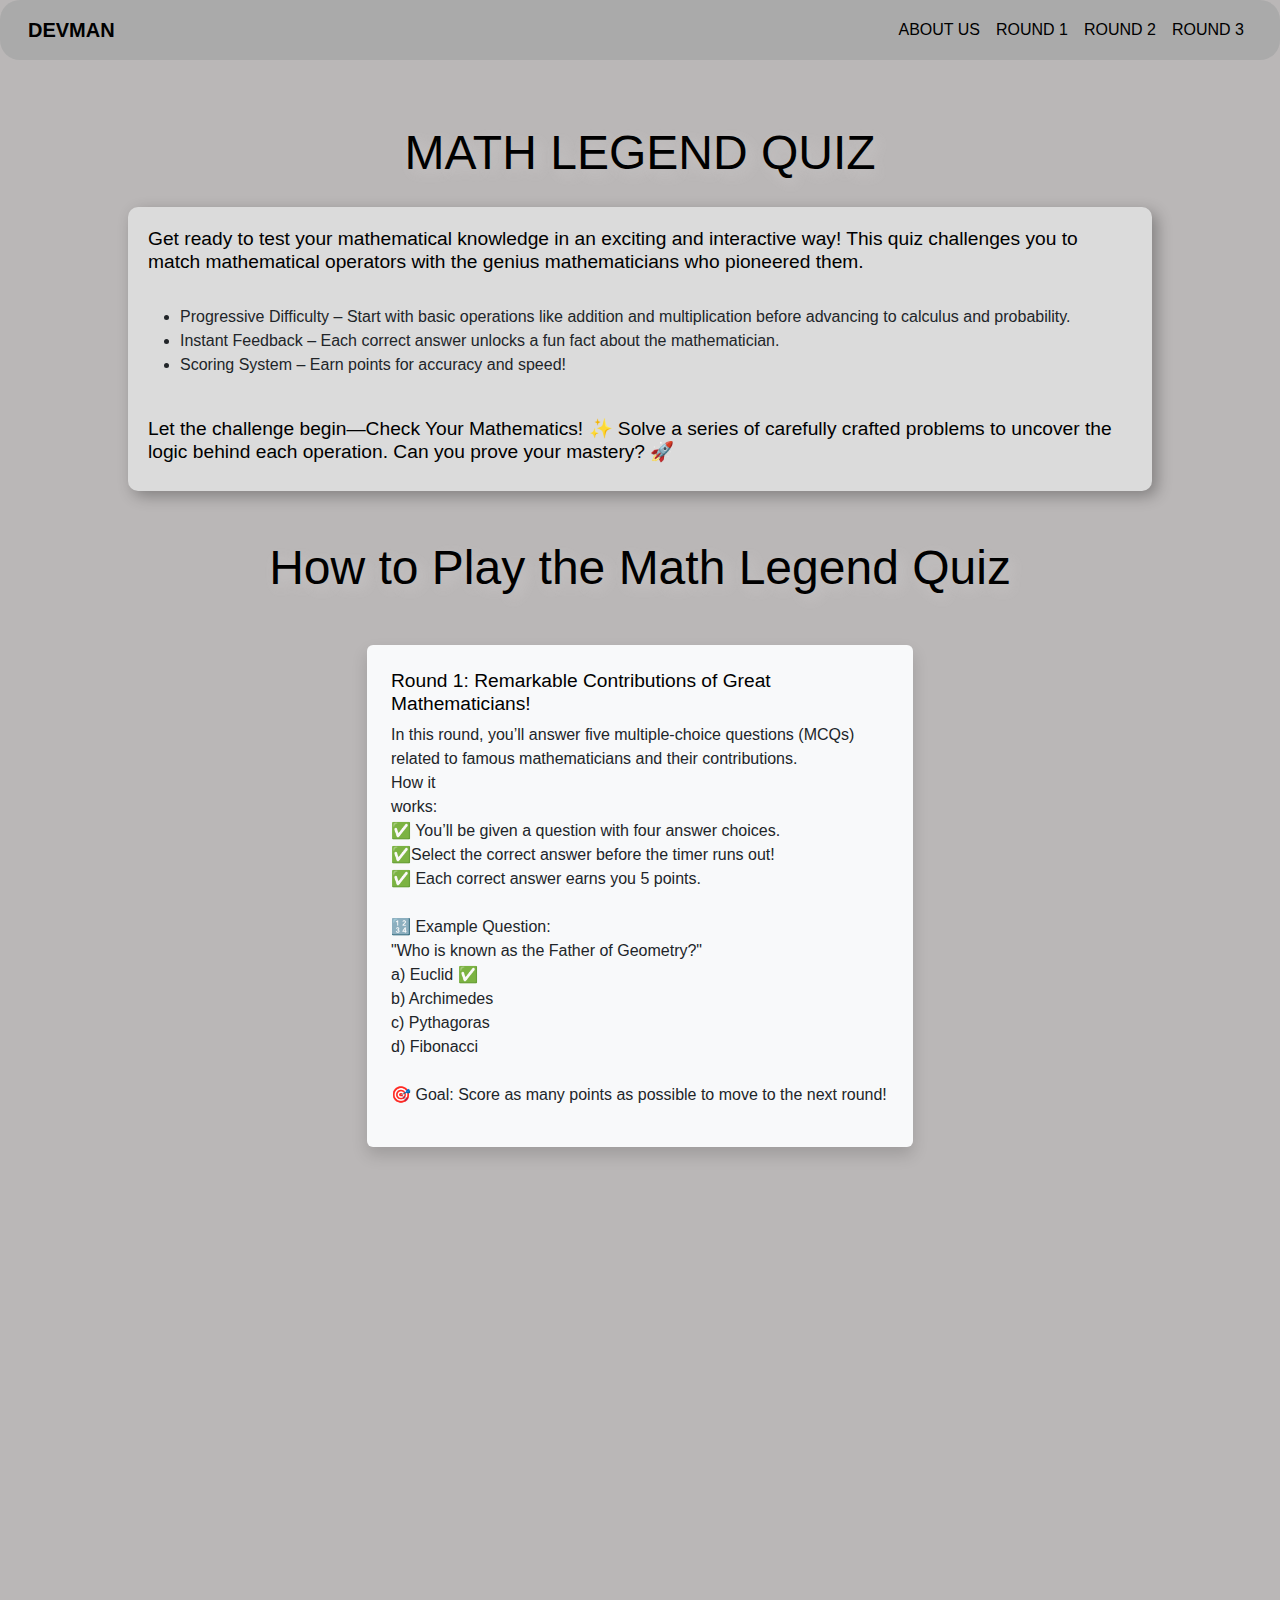
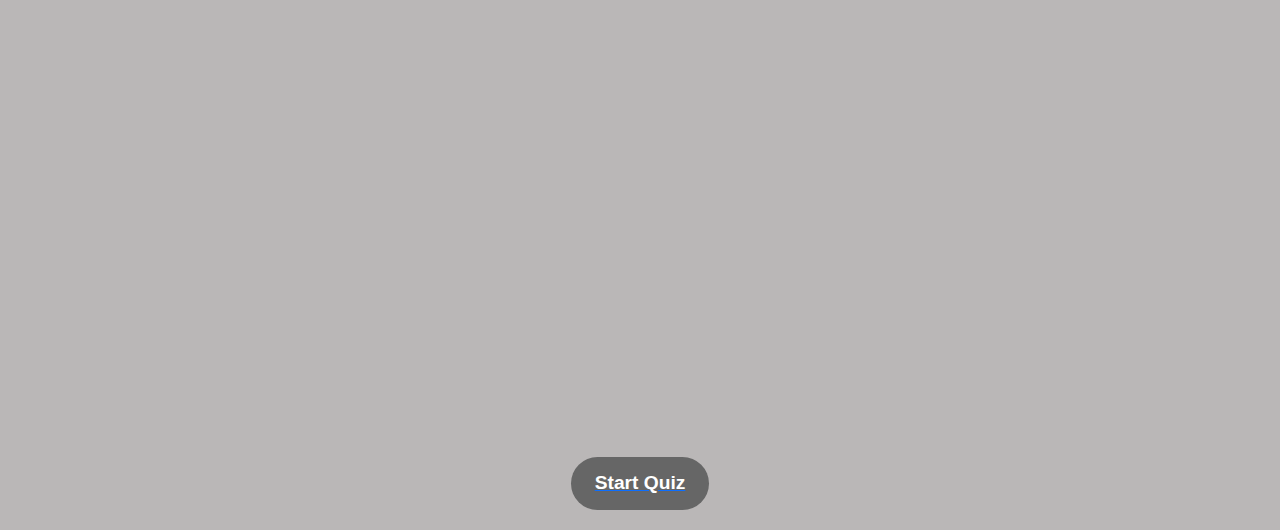
<file: index.htm>
<!DOCTYPE html>
<html lang="en">
  <head>
    <meta charset="utf-8" />
    <meta name="viewport" content="width=device-width, initial-scale=1" />
    <!-- Bootstrap 5 CSS -->
    <link
      href="https://cdn.jsdelivr.net/npm/bootstrap@5.3.0/dist/css/bootstrap.min.css"
      rel="stylesheet"
    />
    <!-- Bootstrap Bundle (JS + Popper.js) -->
    <script src="https://cdn.jsdelivr.net/npm/bootstrap@5.3.0/dist/js/bootstrap.bundle.min.js"></script>
    <link rel="stylesheet" href="style_Aarush.css" />
    <style>body{background-color: rgb(186, 183, 183);
    }</style>
  </head>
  <body>

    <nav class="navbar navbar-expand-lg bg-body-tertiary px-3">
      <div class="container-fluid">
          <a class="navbar-brand fw-bold" href="index.htm">DEVMAN</a>
          <span class="navbar-text mx-3 fw-semibold"></span>
  
          <button class="navbar-toggler" type="button" data-bs-toggle="collapse" data-bs-target="#navbarSupportedContent"
              aria-controls="navbarSupportedContent" aria-expanded="false" aria-label="Toggle navigation">
              <span class="navbar-toggler-icon"></span>
          </button>
  
          <div class="collapse navbar-collapse justify-content-end" id="navbarSupportedContent">
              <ul class="navbar-nav mb-2 mb-lg-0 d-flex align-items-center">
                  <li class="nav-item">
                      <a class="nav-link" href="aboutUs.htm"> ABOUT US </a>
                  </li>
                  <li class="nav-item">
                      <a class="nav-link" href="que_1.html"> ROUND 1 </a>
                  </li>
                  <li class="nav-item">
                      <a class="nav-link" href="indexN.html"> ROUND 2 </a>
                  </li>
                  <li class="nav-item">
                      <a class="nav-link" href="round_3.html"> ROUND 3 </a>
                  </li>
              </ul>
          </div>
      </div>
  </nav>

    <h1 class="legends_quiz">MATH LEGEND QUIZ</h1>
    <div class="box_index">
      <h2>
        Get ready to test your mathematical knowledge in an exciting and
        interactive way! This quiz challenges you to match mathematical
        operators with the genius mathematicians who pioneered them.
      </h2>
      <ul class="list">
        <br />
        <li>
          Progressive Difficulty – Start with basic operations like addition and
          multiplication before advancing to calculus and probability.
        </li>
        <li>
          Instant Feedback – Each correct answer unlocks a fun fact about the
          mathematician.
        </li>
        <li>Scoring System – Earn points for accuracy and speed!</li>
        <br />
      </ul>
      <h2>
        Let the challenge begin—Check Your Mathematics! ✨ Solve a series of
        carefully crafted problems to uncover the logic behind each operation.
        Can you prove your mastery? 🚀
      </h2>
    </div>

    <h1 class="text-center mt-5">How to Play the Math Legend Quiz</h1>

    <div class="container mt-5">
      <div class="row">
        <div class="col-md-6 mx-auto">
          <div class="scroll-section p-4 bg-light rounded shadow">
            <h2>Round 1: Remarkable Contributions of Great Mathematicians!</h2>
            <p>
              In this round, you’ll answer five multiple-choice questions (MCQs)<br>
              related to famous mathematicians and their contributions.<br>
              How it<br>
              works: <br>
              ✅ You’ll be given a question with four answer choices.<br>
              ✅Select the correct answer before the timer runs out!<br>
              ✅ Each correct answer earns you 5 points.<br>
              <br>
              🔢 Example Question:<br>
              "Who is known as the Father of Geometry?" <br>
              a) Euclid ✅<br>
              b) Archimedes<br>
              c) Pythagoras<br>
              d) Fibonacci<br>
              <br>
              🎯 Goal: Score as many points as possible to move to the next round!
            </p>
          </div>
        </div>
      </div>
    </div>

    <div class="container mt-4">
      <div class="row">
        <div class="col-md-6 mx-auto">
          <div class="scroll-section p-4 bg-light rounded shadow">
            <h2>Round 2: Unlocking the Secrets of Ancient Mathematics!</h2>
            <p>
             📜 This round delves into the hidden depths of ancient
            mathematics, revealing forgotten truths and reshaping perspectives. From Babylonian clay tablets predicting equations to
            Indian scholars pioneering zero, history whispers secrets of mathematical brilliance. This journey unveils mathematics
            not as mere numbers but as a timeless, mysterious art.✨<br> For example:- Indian scholars introduced zero (0),
            revolutionizing calculations? 🔢
            </p>
          </div>
        </div>
      </div>
    </div>

    <div class="container mt-4">
      <div class="row">
        <div class="col-md-6 mx-auto">
          <div class="scroll-section p-4 bg-light rounded shadow">
            <h2>Round 3: Fill in the Operators</h2>
            <p>
              The ultimate challenge! You’ll be given a mathematical expression<br>
              with two missing operators. Your job is to fill in the blanks<br>
              correctly using the four basic operations: *+, -, , / How it<br>
              works:
              <br> <br>
              ✅ You’ll be given five fill-in-the-blanks questions.<br>
              ✅ Enter the correct two operators that complete the equation.<br>
              ✅ +10 points for each correct answer, -5 points for every incorrect<br>
              attempt.
              <br><br>
              🔢 Example Question: <br>
              "What operators should be placed in:<br>
              6 _ 2 _ 3 = 12?" 
              <br><br>
              ✅ Correct answer:<br>
              6 × 2 ÷ 3 = 12 <br><br>
              
              🎯 Goal: Think carefully before choosing the operators to maximize your score!
            </p>
          </div>
        </div>
      </div>
    </div>

    <a href="que_1.html">
      <div class="text-center mt-4">
        <button class="btn btn-primary btn-lg quiz_button">Start Quiz</button>
      </div>
    </a>

    <script src="script_Aarush.js"></script>
  </body>
</html>
</file>
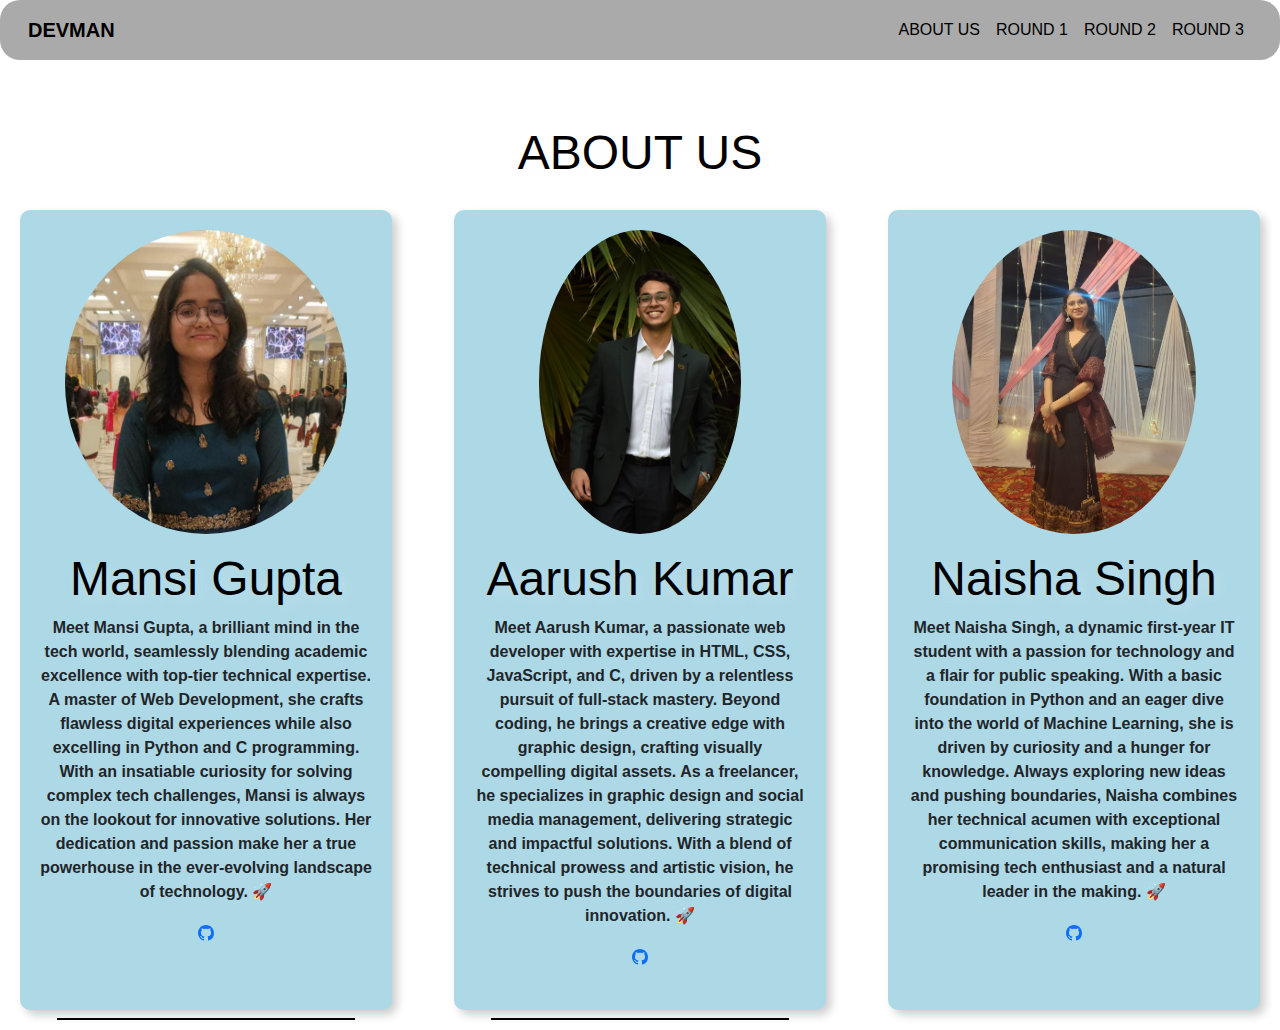
<file: aboutUs.htm>
<!DOCTYPE html>
<html lang="en">
  <head>
    <meta charset="utf-8" />
    <meta name="viewport" content="width=device-width, initial-scale=1" />
    <!-- Bootstrap 5 CSS -->
    <link
      href="https://cdn.jsdelivr.net/npm/bootstrap@5.3.0/dist/css/bootstrap.min.css"
      rel="stylesheet"
    />
    <!-- Bootstrap Bundle (JS + Popper.js) -->
    <script src="https://cdn.jsdelivr.net/npm/bootstrap@5.3.0/dist/js/bootstrap.bundle.min.js"></script>
    <link rel="stylesheet" href="style_Aarush.css" />
  </head>
  <body>

    <nav class="navbar navbar-expand-lg bg-body-tertiary px-3">
      <div class="container-fluid">
          <a class="navbar-brand fw-bold" href="index.htm">DEVMAN</a>
          <span class="navbar-text mx-3 fw-semibold"></span>
  
          <button class="navbar-toggler" type="button" data-bs-toggle="collapse" data-bs-target="#navbarSupportedContent"
              aria-controls="navbarSupportedContent" aria-expanded="false" aria-label="Toggle navigation">
              <span class="navbar-toggler-icon"></span>
          </button>
  
          <div class="collapse navbar-collapse justify-content-end" id="navbarSupportedContent">
              <ul class="navbar-nav mb-2 mb-lg-0 d-flex align-items-center">
                  <li class="nav-item">
                      <a class="nav-link" href="aboutUs.htm"> ABOUT US </a>
                  </li>
                  <li class="nav-item">
                      <a class="nav-link" href="que_1.html"> ROUND 1 </a>
                  </li>
                  <li class="nav-item">
                      <a class="nav-link" href="indexN.html"> ROUND 2 </a>
                  </li>
                  <li class="nav-item">
                      <a class="nav-link" href="round_3.html"> ROUND 3 </a>
                  </li>
              </ul>
          </div>
      </div>
  </nav>
    <div>
      <h1 class="about_us_txt">ABOUT US</h1>
    </div>
    <div class="container_about_us">
      <div class="box_about_us">
        <img src="resources/Mansi.jpg" class="image">
        <h1 class="about_us_name">Mansi Gupta</h1>
        <p>
          Meet Mansi Gupta, a brilliant mind in the tech world, seamlessly
          blending academic excellence with top-tier technical expertise. A
          master of Web Development, she crafts flawless digital experiences
          while also excelling in Python and C programming. With an
          insatiable curiosity for solving complex tech challenges, Mansi is
          always on the lookout for innovative solutions. Her dedication and
          passion make her a true powerhouse in the ever-evolving landscape
          of technology. 🚀
        </p>
        <a href="https://github.com/Mansi335" target="_blank"> <svg xmlns="http://www.w3.org/2000/svg" width="16" height="16" fill="currentColor" class="bi bi-github" viewBox="0 0 16 16" >
          <path d="M8 0C3.58 0 0 3.58 0 8c0 3.54 2.29 6.53 5.47 7.59.4.07.55-.17.55-.38 0-.19-.01-.82-.01-1.49-2.01.37-2.53-.49-2.69-.94-.09-.23-.48-.94-.82-1.13-.28-.15-.68-.52-.01-.53.63-.01 1.08.58 1.23.82.72 1.21 1.87.87 2.33.66.07-.52.28-.87.51-1.07-1.78-.2-3.64-.89-3.64-3.95 0-.87.31-1.59.82-2.15-.08-.2-.36-1.02.08-2.12 0 0 .67-.21 2.2.82.64-.18 1.32-.27 2-.27s1.36.09 2 .27c1.53-1.04 2.2-.82 2.2-.82.44 1.1.16 1.92.08 2.12.51.56.82 1.27.82 2.15 0 3.07-1.87 3.75-3.65 3.95.29.25.54.73.54 1.48 0 1.07-.01 1.93-.01 2.2 0 .21.15.46.55.38A8.01 8.01 0 0 0 16 8c0-4.42-3.58-8-8-8"/>
        </svg></a>

        

        
      </div>

      <div class="box_about_us">
        <img src="resources/Aarush.jpg" class="image" />
        <h1 class="about_us_name">Aarush Kumar</h1>
        <p>
          Meet Aarush Kumar, a passionate web developer with expertise in HTML,
          CSS, JavaScript, and C, driven by a relentless pursuit of full-stack
          mastery. Beyond coding, he brings a creative edge with graphic design,
          crafting visually compelling digital assets. As a freelancer, he
          specializes in graphic design and social media management, delivering
          strategic and impactful solutions. With a blend of technical prowess
          and artistic vision, he strives to push the boundaries of digital
          innovation. 🚀
        </p>
        <a href="https://github.com/aarushkumaar" target="_blank"> <svg xmlns="http://www.w3.org/2000/svg" width="16" height="16" fill="currentColor" class="bi bi-github" viewBox="0 0 16 16" >
          <path d="M8 0C3.58 0 0 3.58 0 8c0 3.54 2.29 6.53 5.47 7.59.4.07.55-.17.55-.38 0-.19-.01-.82-.01-1.49-2.01.37-2.53-.49-2.69-.94-.09-.23-.48-.94-.82-1.13-.28-.15-.68-.52-.01-.53.63-.01 1.08.58 1.23.82.72 1.21 1.87.87 2.33.66.07-.52.28-.87.51-1.07-1.78-.2-3.64-.89-3.64-3.95 0-.87.31-1.59.82-2.15-.08-.2-.36-1.02.08-2.12 0 0 .67-.21 2.2.82.64-.18 1.32-.27 2-.27s1.36.09 2 .27c1.53-1.04 2.2-.82 2.2-.82.44 1.1.16 1.92.08 2.12.51.56.82 1.27.82 2.15 0 3.07-1.87 3.75-3.65 3.95.29.25.54.73.54 1.48 0 1.07-.01 1.93-.01 2.2 0 .21.15.46.55.38A8.01 8.01 0 0 0 16 8c0-4.42-3.58-8-8-8"/>
        </svg></a>

      </div>

      <div class="box_about_us">
        <img src="resources/Naisha.jpg" class="image" />
        <h1 class="about_us_name">Naisha Singh</h1>
        <p>
          Meet Naisha Singh, a dynamic first-year IT student with a passion for
          technology and a flair for public speaking. With a basic foundation in
          Python and an eager dive into the world of Machine Learning, she is
          driven by curiosity and a hunger for knowledge. Always exploring new
          ideas and pushing boundaries, Naisha combines her technical acumen
          with exceptional communication skills, making her a promising tech
          enthusiast and a natural leader in the making. 🚀
        </p>
        <a href="https://github.com/Naisha07" target="_blank"> <svg xmlns="http://www.w3.org/2000/svg" width="16" height="16" fill="currentColor" class="bi bi-github" viewBox="0 0 16 16" >
          <path d="M8 0C3.58 0 0 3.58 0 8c0 3.54 2.29 6.53 5.47 7.59.4.07.55-.17.55-.38 0-.19-.01-.82-.01-1.49-2.01.37-2.53-.49-2.69-.94-.09-.23-.48-.94-.82-1.13-.28-.15-.68-.52-.01-.53.63-.01 1.08.58 1.23.82.72 1.21 1.87.87 2.33.66.07-.52.28-.87.51-1.07-1.78-.2-3.64-.89-3.64-3.95 0-.87.31-1.59.82-2.15-.08-.2-.36-1.02.08-2.12 0 0 .67-.21 2.2.82.64-.18 1.32-.27 2-.27s1.36.09 2 .27c1.53-1.04 2.2-.82 2.2-.82.44 1.1.16 1.92.08 2.12.51.56.82 1.27.82 2.15 0 3.07-1.87 3.75-3.65 3.95.29.25.54.73.54 1.48 0 1.07-.01 1.93-.01 2.2 0 .21.15.46.55.38A8.01 8.01 0 0 0 16 8c0-4.42-3.58-8-8-8"/>
        </svg></a>

      </div>
    </div>

    <script src="script_Aarush.js"></script>
  </body>
</html>
</file>
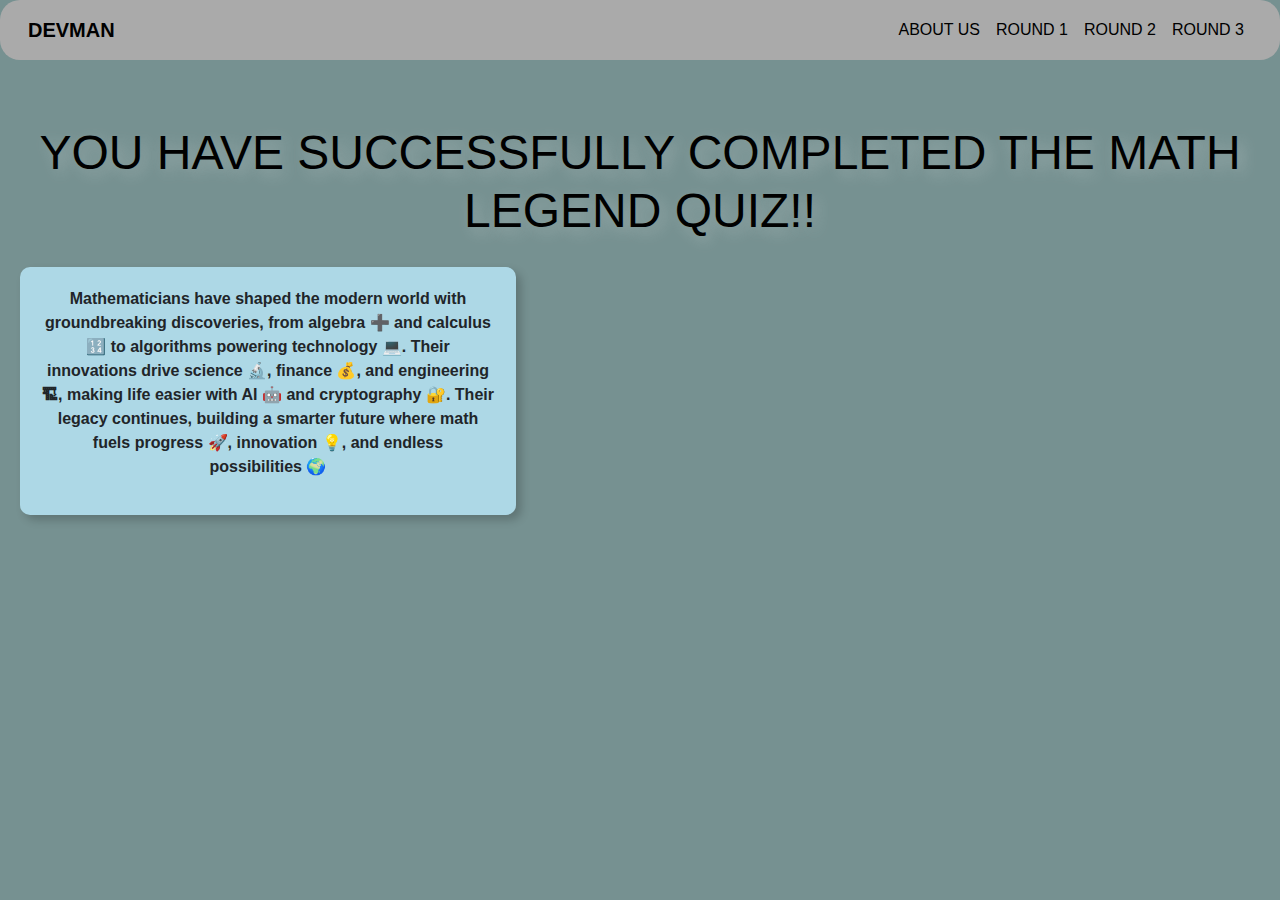
<file: end.html>
<!DOCTYPE html>
<html lang="en">
  <head>
    <meta charset="utf-8" />
    <meta name="viewport" content="width=device-width, initial-scale=1" />
    <!-- Bootstrap 5 CSS -->
    <link
      href="https://cdn.jsdelivr.net/npm/bootstrap@5.3.0/dist/css/bootstrap.min.css"
      rel="stylesheet"
    />
    <!-- Bootstrap Bundle (JS + Popper.js) -->
    <script src="https://cdn.jsdelivr.net/npm/bootstrap@5.3.0/dist/js/bootstrap.bundle.min.js"></script>
    <link rel="stylesheet" href="style_Aarush.css" />
    <style>
      body{
        background-color: rgb(118, 145, 145);
      }
    </style>
  </head>
  <body>
    <nav class="navbar navbar-expand-lg bg-body-tertiary px-3">
      <div class="container-fluid">
          <a class="navbar-brand fw-bold" href="index.htm">DEVMAN</a>
          <span class="navbar-text mx-3 fw-semibold"></span>
  
          <button class="navbar-toggler" type="button" data-bs-toggle="collapse" data-bs-target="#navbarSupportedContent"
              aria-controls="navbarSupportedContent" aria-expanded="false" aria-label="Toggle navigation">
              <span class="navbar-toggler-icon"></span>
          </button>
  
          <div class="collapse navbar-collapse justify-content-end" id="navbarSupportedContent">
              <ul class="navbar-nav mb-2 mb-lg-0 d-flex align-items-center">
                  <li class="nav-item">
                      <a class="nav-link" href="aboutUs.htm"> ABOUT US </a>
                  </li>
                  <li class="nav-item">
                      <a class="nav-link" href="que_1.html"> ROUND 1 </a>
                  </li>
                  <li class="nav-item">
                      <a class="nav-link" href="indexN.html"> ROUND 2 </a>
                  </li>
                  <li class="nav-item">
                      <a class="nav-link" href="round_3.html"> ROUND 3 </a>
                  </li>
              </ul>
          </div>
      </div>
  </nav>
  
    <div>
      <h1 class="about_us_txt">
        YOU HAVE SUCCESSFULLY COMPLETED THE MATH LEGEND QUIZ!!
      </h1>
    </div>
    <div class="container_about_us">
      <div class="box_end">
        <p>
          Mathematicians have shaped the modern world with groundbreaking
          discoveries, from algebra ➕ and calculus 🔢 to algorithms powering
          technology 💻. Their innovations drive science 🔬, finance 💰, and
          engineering 🏗, making life easier with AI 🤖 and cryptography 🔐.
          Their legacy continues, building a smarter future where math fuels
          progress 🚀, innovation 💡, and endless possibilities 🌍
        </p>
      </div>
      <!-- <div class = "End_score_box" id = "End_score_box"> 
        <p>your final score is </p>
      </div>
    </div> -->

    <script src="script_Aarush.js"></script>
  </body>
</html>
</file>
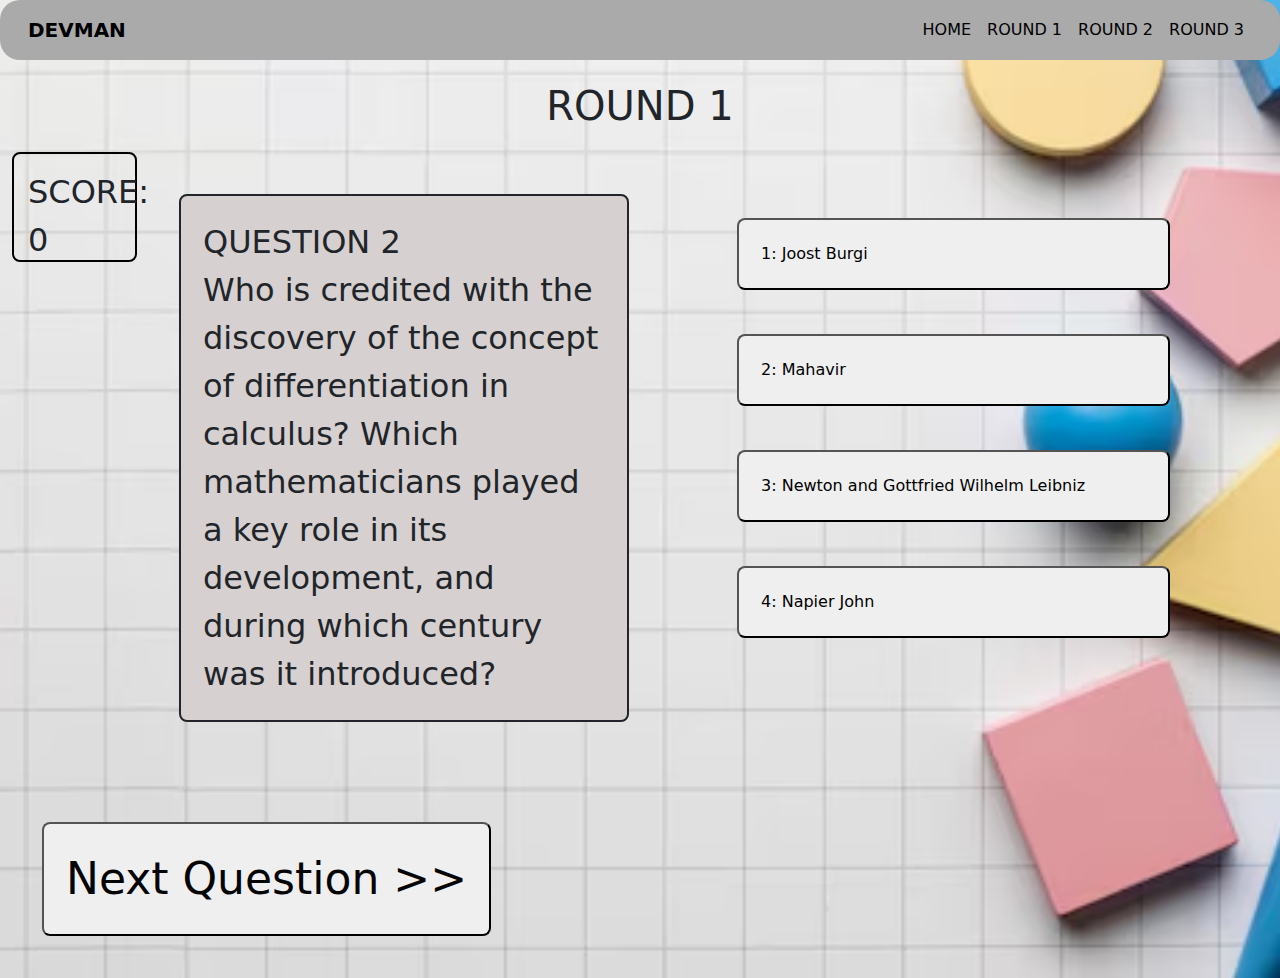
<file: index2.html>
<!DOCTYPE html>
<html lang="en">

<head>
    <meta charset="UTF-8">
    <meta name="viewport" content="width=device-width, initial-scale=1.0">
    <!-- Bootstrap 5 CSS -->
    <link href="https://cdn.jsdelivr.net/npm/bootstrap@5.3.0/dist/css/bootstrap.min.css" rel="stylesheet" />
    <!-- Bootstrap Bundle (JS + Popper.js) -->
    <script src="https://cdn.jsdelivr.net/npm/bootstrap@5.3.0/dist/js/bootstrap.bundle.min.js"></script>
    <link rel="stylesheet" href="style.css">
    <title>Document</title>
   
</head>

<body>
<nav class="navbar navbar-expand-lg bg-body-tertiary px-3">
    <div class="container-fluid">
        <a class="navbar-brand fw-bold" href="#">DEVMAN</a>
        <span class="navbar-text mx-3 fw-semibold"></span>
        <button class="navbar-toggler" type="button" data-bs-toggle="collapse" data-bs-target="#navbarSupportedContent"
            aria-controls="navbarSupportedContent" aria-expanded="false" aria-label="Toggle navigation">
            <span class="navbar-toggler-icon"></span>
        </button>
        <div class="collapse navbar-collapse" id="navbarSupportedContent">
            <ul class="navbar-nav ms-auto mb-2 mb-lg-0">
                <li class="nav-item">
                    <a class="nav-link" href="index.htm">HOME</a>
                </li>
                <li class="nav-item">
                    <a class="nav-link active" aria-current="page" href="que_1.html">ROUND 1</a>
                </li>
                <li class="nav-item">
                    <a class="nav-link" href="indexN.html">ROUND 2</a>
                </li>
                <li class="nav-item">
                    <a class="nav-link" href="round_3.html">ROUND 3</a>
                </li>

            </ul>
        </div>
    </div>
</nav>
    <div class="head">
        <h1>ROUND 1</h1>
    </div>
    <section id="q1">
        <div class="sc">
            <p>SCORE: <span id="countDisplay">0</span></p>
        </div>
        <div class="que">
            <div class="q1">QUESTION 2</div>
            <div class="qu">
            Who is credited with the discovery of the concept of differentiation in calculus? Which mathematicians played a key role
            in its development, and during which century was it introduced?</div>
        </div>
        <div class="ans">
            <button onclick="change(); text();" id="one">1: Joost Burgi</button>
            <button onclick="hange(); text();" id="two">2: Mahavir</button>
            <button onclick="hangecolor(this) ; incrementCount(); text();" id="three">3: Newton and Gottfried Wilhelm Leibniz</button>
            <button onclick="ange(); text();" id="four">4: Napier John </button>
        </div>
    </section>
    <div class="ex" id="ex">
        <p></p>
    </div>
    <section class="but">
        <button id="btn"><a href="index3.html">Next Question >></a></button>
    </section>
    <script src="script2.js"></script>
    <script>function change() {
            document.getElementById("one").style.backgroundColor = "red";
            document.getElementById("three").style.backgroundColor = "green";
        }
        function hange() {
            document.getElementById("two").style.backgroundColor = "red";
            document.getElementById("three").style.backgroundColor = "green";
        }
        function ange() {
            document.getElementById("four").style.backgroundColor = "red";
            document.getElementById("three").style.backgroundColor = "green";
        }

        function hangecolor(event) {
            var color = "green";
            event.style.backgroundColor = color;
        }
        function text() {
                document.getElementById("ex").innerHTML = "EXPLAINATION:-Isaac Newton (1643-1727) and Gottfried Wilhelm Leibniz (1646-1716) were two of the most influential mathematicians and scientists in history. Both independently developed calculus, a mathematical framework essential for modern physics, engineering, and economics. Newton, an English physicist and mathematician, introduced calculus in the context of motion and physics, referring to it as the method of fluxions."
            } </script>
</body>

</html>
</file>
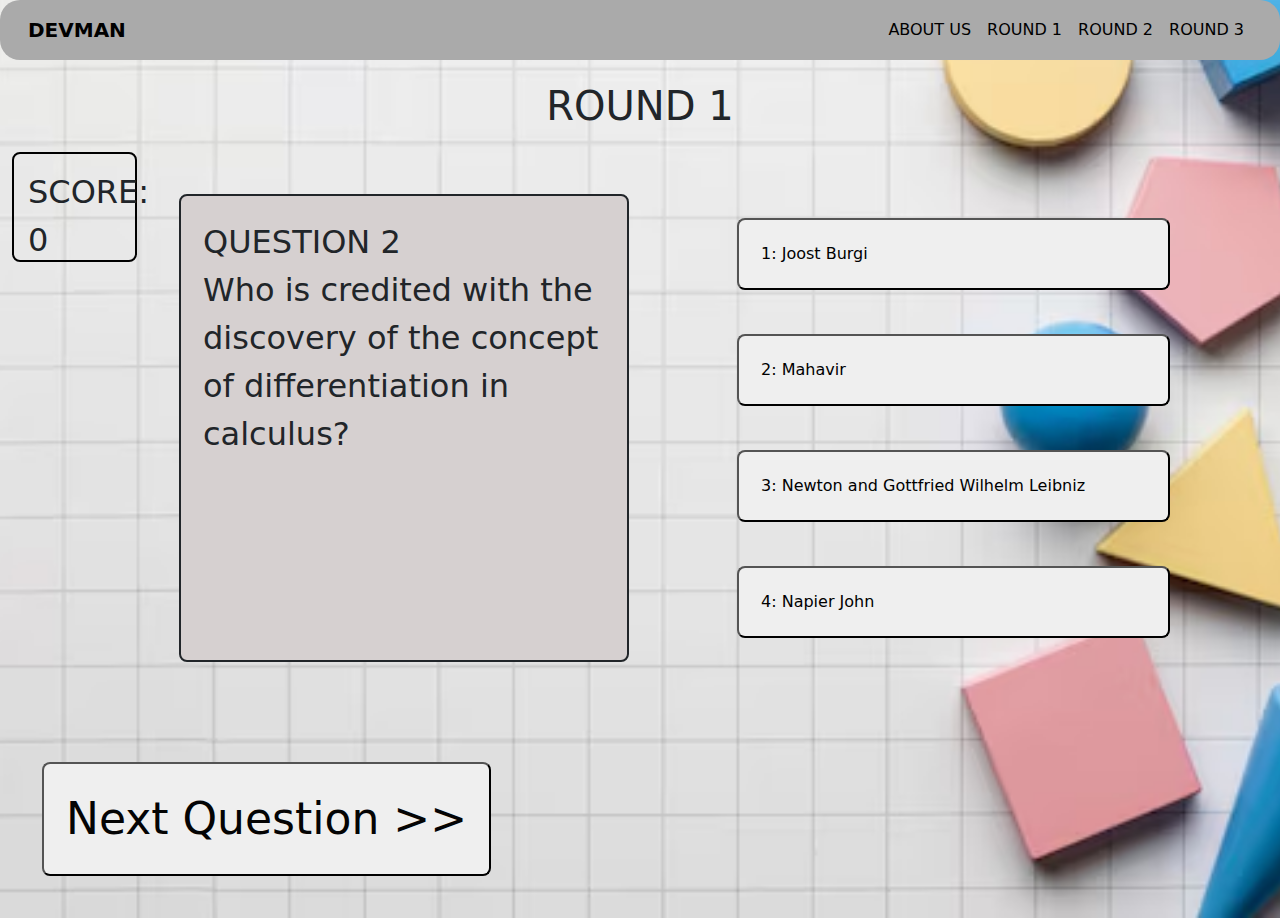
<file: index2_del.html>
<!DOCTYPE html>
<html lang="en">
  <head>
    <meta charset="UTF-8" />
    <meta name="viewport" content="width=device-width, initial-scale=1.0" />
    <!-- Bootstrap 5 CSS -->
    <link
      href="https://cdn.jsdelivr.net/npm/bootstrap@5.3.0/dist/css/bootstrap.min.css"
      rel="stylesheet"
    />
    <!-- Bootstrap Bundle (JS + Popper.js) -->
    <script src="https://cdn.jsdelivr.net/npm/bootstrap@5.3.0/dist/js/bootstrap.bundle.min.js"></script>
    <link rel="stylesheet" href="style.css" />
    <title>Document</title>
  </head>

  <body>
 
    
    <nav class="navbar navbar-expand-lg bg-body-tertiary px-3">
        <div class="container-fluid">
            <a class="navbar-brand fw-bold" href="index.htm">DEVMAN</a>
            <span class="navbar-text mx-3 fw-semibold"></span>
    
            <button class="navbar-toggler" type="button" data-bs-toggle="collapse" data-bs-target="#navbarSupportedContent"
                aria-controls="navbarSupportedContent" aria-expanded="false" aria-label="Toggle navigation">
                <span class="navbar-toggler-icon"></span>
            </button>
    
            <div class="collapse navbar-collapse justify-content-end" id="navbarSupportedContent">
                <ul class="navbar-nav mb-2 mb-lg-0 d-flex align-items-center">
                    <li class="nav-item">
                        <a class="nav-link" href="aboutUs.htm"> ABOUT US </a>
                    </li>
                    <li class="nav-item">
                        <a class="nav-link" href="que_1.html"> ROUND 1 </a>
                    </li>
                    <li class="nav-item">
                        <a class="nav-link" href="indexN.html"> ROUND 2 </a>
                    </li>
                    <li class="nav-item">
                        <a class="nav-link" href="round_3.html"> ROUND 3 </a>
                    </li>
                </ul>
            </div>
        </div>
    </nav>
    
    <div class="head">
      <h1>ROUND 1</h1>
    </div>
    <section id="q1">
      <div class="sc">
        <p>SCORE: <span id="countDisplay">0</span></p>
      </div>
      <div class="que">
        <div class="q1">QUESTION 2</div>
        <div class="qu">
          Who is credited with the discovery of the concept of differentiation
          in calculus?
        </div>
      </div>
      <div class="ans">
        <button onclick="change(); text();" id="one">1: Joost Burgi</button>
        <button onclick="hange(); text();" id="two">2: Mahavir</button>
        <button
          onclick="hangecolor(this) ; incrementCount(); text();"
          id="three"
        >
          3: Newton and Gottfried Wilhelm Leibniz
        </button>
        <button onclick="ange(); text();" id="four">4: Napier John</button>
      </div>
    </section>
    <div class="ex" id="ex">
      <p></p>
    </div>
    <section class="but">
      <button id="btn"><a href="index3.html">Next Question >></a></button>
    </section>
    <script src="script2.js"></script>
    <script>
      function change() {
        document.getElementById("one").style.backgroundColor = "red";
        document.getElementById("three").style.backgroundColor = "green";
      }
      function hange() {
        document.getElementById("two").style.backgroundColor = "red";
        document.getElementById("three").style.backgroundColor = "green";
      }
      function ange() {
        document.getElementById("four").style.backgroundColor = "red";
        document.getElementById("three").style.backgroundColor = "green";
      }

      function hangecolor(event) {
        var color = "green";
        event.style.backgroundColor = color;
      }
      function text() {
        document.getElementById("ex").innerHTML =
          "Explanation:- The 'Lost Notebook' contains the groundbreaking work of Srinivasa Ramanujan, an Indian mathematician known for his extraordinary contributions to number theory, modular forms, and infinite series. Discovered in 1976 by George Andrews at the Trinity College Library, Cambridge, the notebook includes Ramanujan's final mathematical insights, including his pioneering work on mock theta functions, q-series, and partition theory.";
      }
    </script>
  </body>
</html>
</file>
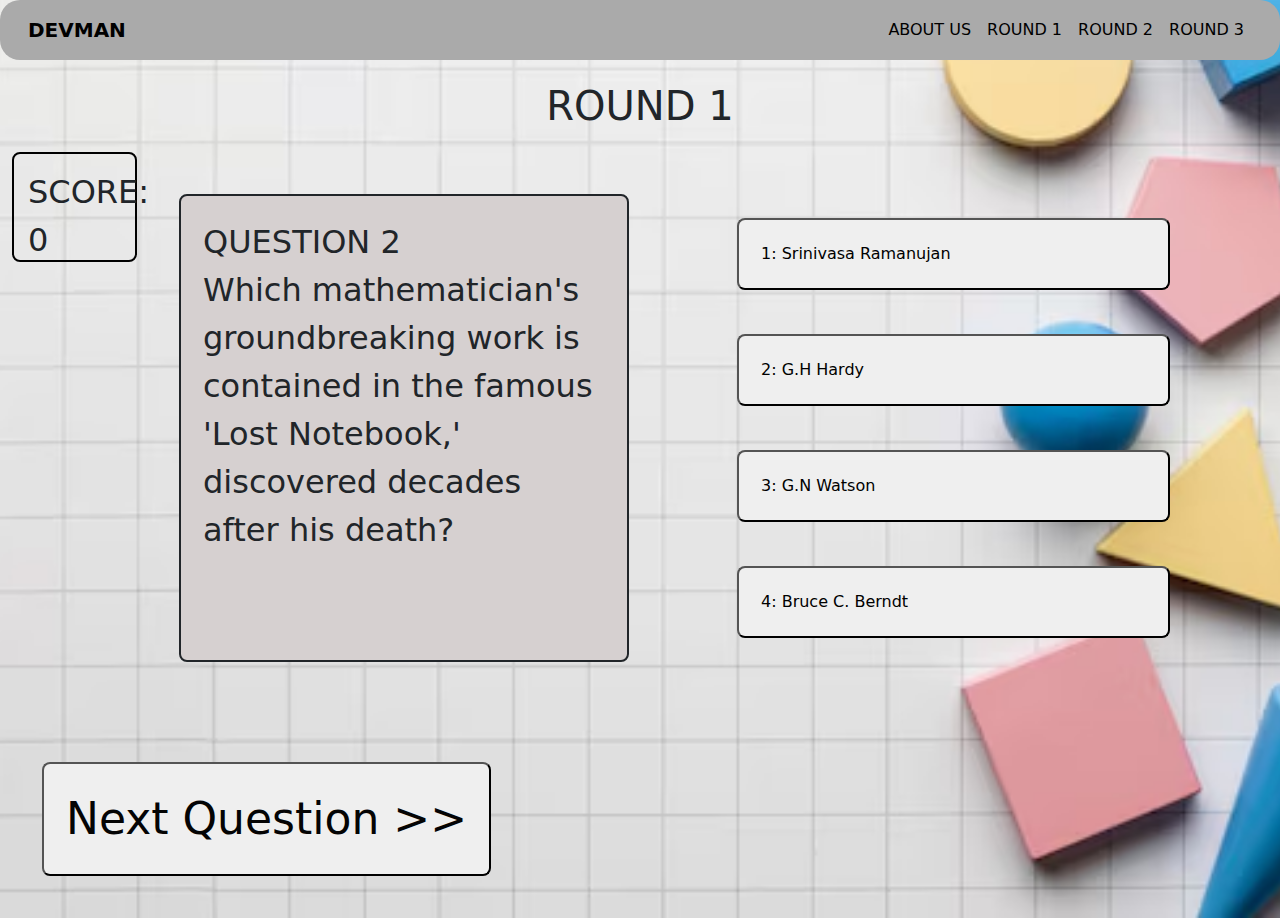
<file: index3.html>
<!DOCTYPE html>
<html lang="en">

<head>
    <meta charset="UTF-8">
    <meta name="viewport" content="width=device-width, initial-scale=1.0">
    <!-- Bootstrap 5 CSS -->
    <link href="https://cdn.jsdelivr.net/npm/bootstrap@5.3.0/dist/css/bootstrap.min.css" rel="stylesheet" />
    <!-- Bootstrap Bundle (JS + Popper.js) -->
    <script src="https://cdn.jsdelivr.net/npm/bootstrap@5.3.0/dist/js/bootstrap.bundle.min.js"></script>
    <link rel="stylesheet" href="style.css">
    <title>Document</title>
  
</head>

<body>
    
    <nav class="navbar navbar-expand-lg bg-body-tertiary px-3">
        <div class="container-fluid">
            <a class="navbar-brand fw-bold" href="index.htm">DEVMAN</a>
            <span class="navbar-text mx-3 fw-semibold"></span>
    
            <button class="navbar-toggler" type="button" data-bs-toggle="collapse" data-bs-target="#navbarSupportedContent"
                aria-controls="navbarSupportedContent" aria-expanded="false" aria-label="Toggle navigation">
                <span class="navbar-toggler-icon"></span>
            </button>
    
            <div class="collapse navbar-collapse justify-content-end" id="navbarSupportedContent">
                <ul class="navbar-nav mb-2 mb-lg-0 d-flex align-items-center">
                    <li class="nav-item">
                        <a class="nav-link" href="aboutUs.htm"> ABOUT US </a>
                    </li>
                    <li class="nav-item">
                        <a class="nav-link" href="que_1.html"> ROUND 1 </a>
                    </li>
                    <li class="nav-item">
                        <a class="nav-link" href="indexN.html"> ROUND 2 </a>
                    </li>
                    <li class="nav-item">
                        <a class="nav-link" href="round_3.html"> ROUND 3 </a>
                    </li>
                </ul>
            </div>
        </div>
    </nav>

    <div class="head">
        <h1>ROUND 1</h1>
    </div>
    <section id="q1">
        <div class="sc">
            <p>SCORE: <span id="countDisplay">0</span></p>
        </div>
        <div class="que">
            <div class="q1">QUESTION 2</div>
            <div class="qu">Which mathematician's groundbreaking work is contained in the famous 'Lost Notebook,' discovered decades after his death?
            </div>
        </div>
        <div class="ans">
            <button onclick="hangecolor(this) ; incrementCount(); text();" id="one">1: Srinivasa Ramanujan</button>
            <button onclick="change() ; text();" id="two">2: G.H Hardy</button>
            <button onclick="hange(); text();" id="three">3: G.N Watson
            </button>
            <button onclick="ange(); text();" id="four">4: Bruce C. Berndt</button>
        </div>
    </section>
    <div class="ex" id="ex">
        <p></p>
    </div>
    <section class="but">
        <button id="btn"><a href="index5.html">Next Question >></a></button>
    </section>
    <script src="script2.js"></script>
    <script>function change() {
            document.getElementById("two").style.backgroundColor = "red";
            document.getElementById("one").style.backgroundColor = "green";
        }
        function hange() {
            document.getElementById("three").style.backgroundColor = "red";
            document.getElementById("one").style.backgroundColor = "green";
        }
        function ange() {
            document.getElementById("four").style.backgroundColor = "red";
            document.getElementById("one").style.backgroundColor = "green";
        }
         function text() {
                document.getElementById("ex").innerHTML = "Explanation:- The 'Lost Notebook' contains the groundbreaking work of Srinivasa Ramanujan, an Indian mathematician known for his extraordinary contributions to number theory, modular forms, and infinite series. Discovered in 1976 by George Andrews at the Trinity College Library, Cambridge, the notebook includes Ramanujan's final mathematical insights, including his pioneering work on mock theta functions, q-series, and partition theory.";
            }

        function hangecolor(event) {
            var color = "green";

            event.style.backgroundColor = color;
        }</script>
</body>

</html>
</file>
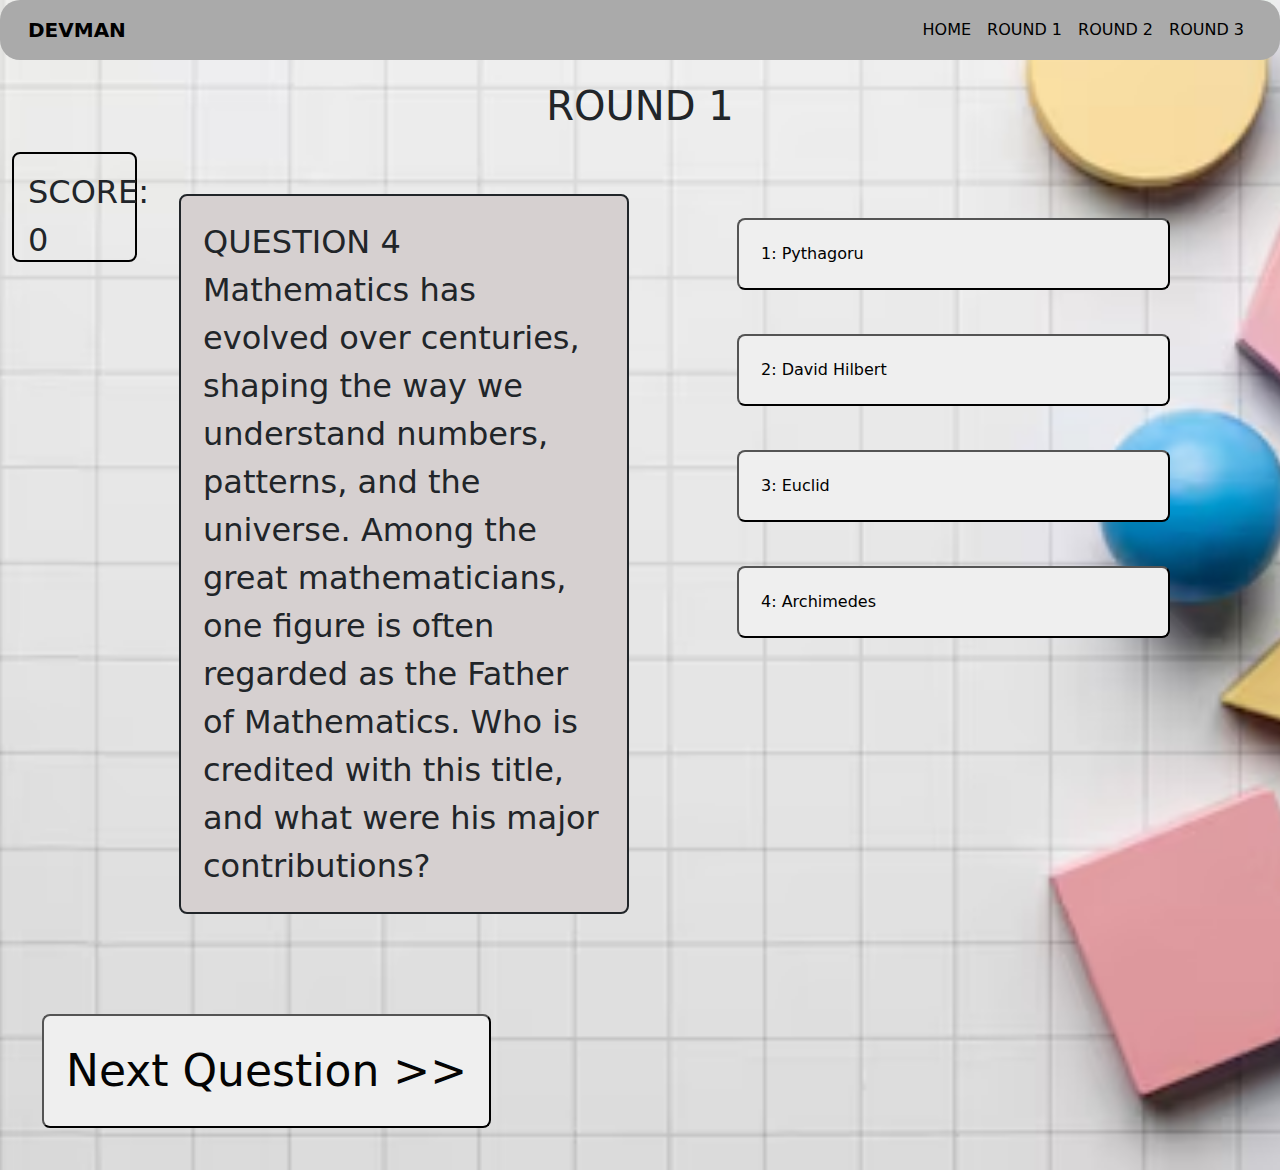
<file: index4.html>
<!DOCTYPE html>
<html lang="en">

<head>
    <meta charset="UTF-8">
    <meta name="viewport" content="width=device-width, initial-scale=1.0">
    <!-- Bootstrap 5 CSS -->
    <link href="https://cdn.jsdelivr.net/npm/bootstrap@5.3.0/dist/css/bootstrap.min.css" rel="stylesheet" />
    <!-- Bootstrap Bundle (JS + Popper.js) -->
    <script src="https://cdn.jsdelivr.net/npm/bootstrap@5.3.0/dist/js/bootstrap.bundle.min.js"></script>
    <link rel="stylesheet" href="style.css">
    <title>Document</title>
  
</head>

<body>
<nav class="navbar navbar-expand-lg bg-body-tertiary px-3">
    <div class="container-fluid">
        <a class="navbar-brand fw-bold" href="#">DEVMAN</a>
        <span class="navbar-text mx-3 fw-semibold"></span>
        <button class="navbar-toggler" type="button" data-bs-toggle="collapse" data-bs-target="#navbarSupportedContent"
            aria-controls="navbarSupportedContent" aria-expanded="false" aria-label="Toggle navigation">
            <span class="navbar-toggler-icon"></span>
        </button>
        <div class="collapse navbar-collapse" id="navbarSupportedContent">
            <ul class="navbar-nav ms-auto mb-2 mb-lg-0">
                <li class="nav-item">
                    <a class="nav-link" href="index.htm">HOME</a>
                </li>
                <li class="nav-item">
                    <a class="nav-link active" aria-current="page" href="que_1.html">ROUND 1</a>
                </li>
                <li class="nav-item">
                    <a class="nav-link" href="indexN.html">ROUND 2</a>
                </li>
                <li class="nav-item">
                    <a class="nav-link" href="round_3.html">ROUND 3</a>
                </li>

            </ul>
        </div>
    </div>
</nav>
    <div class="head">
        <h1>ROUND 1</h1>
    </div>
    <section id="q1">
        <div class="sc">
            <p>SCORE: <span id="countDisplay">0</span></p>
        </div>
        <div class="que">
            <div class="q1">QUESTION 4</div>
            <div class="qu">Mathematics has evolved over centuries, shaping the way we understand numbers, patterns, and the universe. Among the
            great mathematicians, one figure is often regarded as the Father of Mathematics. Who is credited with this title, and
            what were his major contributions?</div>
        </div>
        <div class="ans">
            <button onclick="change(); text();" id="one">1: Pythagoru</button>
            <button onclick="ange(); text();" id="two">2: David Hilbert</button>
            <button onclick="hange(); text();" id="three">3: Euclid</button>
            <button onclick="hangecolor(this) ; incrementCount(); text();" id="four">4: Archimedes </button>
        </div>
    </section>
    <div class="ex" id="ex">
        <p></p>
    </div>
    <section class="but">
        <button id="btn"><a href="index5.html">Next Question >></a></button>
    </section>
    <script src="script2.js"></script>
    <script>function change() {
            document.getElementById("one").style.backgroundColor = "red";
            document.getElementById("four").style.backgroundColor = "green";
        }
         function text() {
                document.getElementById("ex").innerHTML = "EXPLAINATION:-Archimedes of Syracuse (287 BCE – 212 BCE) was one of the greatest mathematicians and inventors of ancient Greece. He made groundbreaking contributions to geometry, calculus, and mechanics, laying the foundation for modern mathematics and physics. "
            }
        function hange() {
            document.getElementById("three").style.backgroundColor = "red";
            document.getElementById("four").style.backgroundColor = "green";
        }
        function ange() {
            document.getElementById("two").style.backgroundColor = "red";
            document.getElementById("four").style.backgroundColor = "green";
        }

        function hangecolor(event) {
            var color = "green";
            event.style.backgroundColor = color;
        }
        </script>
</body>

</html>
</file>
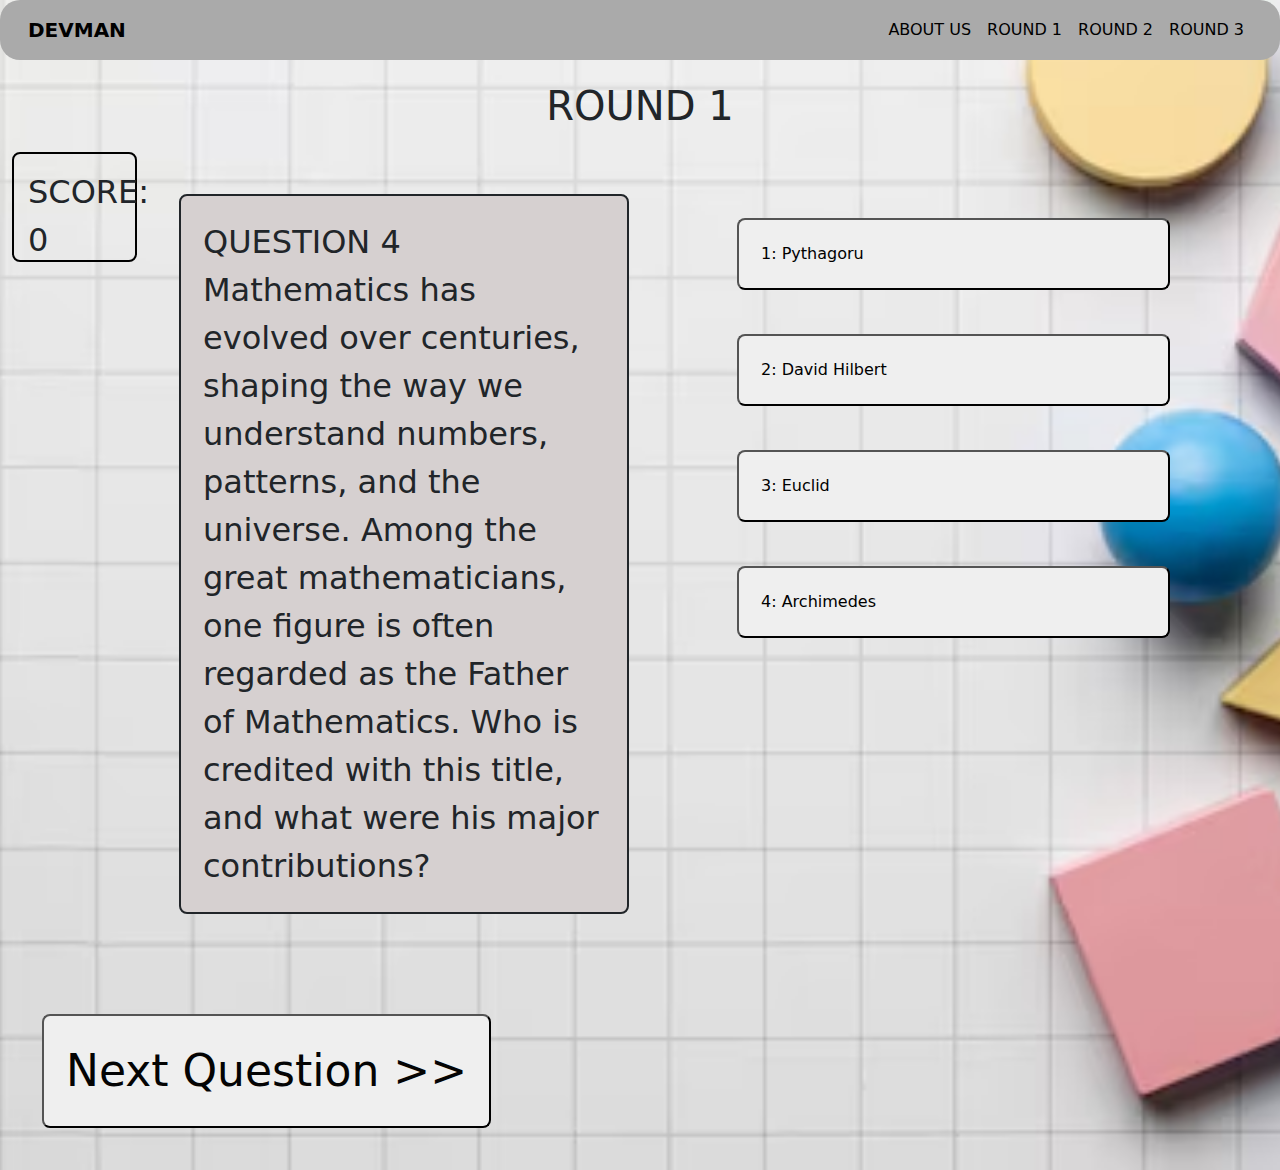
<file: index4_Del.html>
<!DOCTYPE html>
<html lang="en">

<head>
    <meta charset="UTF-8">
    <meta name="viewport" content="width=device-width, initial-scale=1.0">
    <!-- Bootstrap 5 CSS -->
    <link href="https://cdn.jsdelivr.net/npm/bootstrap@5.3.0/dist/css/bootstrap.min.css" rel="stylesheet" />
    <!-- Bootstrap Bundle (JS + Popper.js) -->
    <script src="https://cdn.jsdelivr.net/npm/bootstrap@5.3.0/dist/js/bootstrap.bundle.min.js"></script>
    <link rel="stylesheet" href="style.css">
    <title>Document</title>
  
</head>

<body>
 
    <nav class="navbar navbar-expand-lg bg-body-tertiary px-3">
        <div class="container-fluid">
            <a class="navbar-brand fw-bold" href="index.htm">DEVMAN</a>
            <span class="navbar-text mx-3 fw-semibold"></span>
    
            <button class="navbar-toggler" type="button" data-bs-toggle="collapse" data-bs-target="#navbarSupportedContent"
                aria-controls="navbarSupportedContent" aria-expanded="false" aria-label="Toggle navigation">
                <span class="navbar-toggler-icon"></span>
            </button>
    
            <div class="collapse navbar-collapse justify-content-end" id="navbarSupportedContent">
                <ul class="navbar-nav mb-2 mb-lg-0 d-flex align-items-center">
                    <li class="nav-item">
                        <a class="nav-link" href="aboutUs.htm"> ABOUT US </a>
                    </li>
                    <li class="nav-item">
                        <a class="nav-link" href="que_1.html"> ROUND 1 </a>
                    </li>
                    <li class="nav-item">
                        <a class="nav-link" href="indexN.html"> ROUND 2 </a>
                    </li>
                    <li class="nav-item">
                        <a class="nav-link" href="round_3.html"> ROUND 3 </a>
                    </li>
                </ul>
            </div>
        </div>
    </nav>
    <div class="head">
        <h1>ROUND 1</h1>
    </div>
    <section id="q1">
        <div class="sc">
            <p>SCORE: <span id="countDisplay">0</span></p>
        </div>
        <div class="que">
            <div class="q1">QUESTION 4</div>
            <div class="qu">Mathematics has evolved over centuries, shaping the way we understand numbers, patterns, and the universe. Among the
            great mathematicians, one figure is often regarded as the Father of Mathematics. Who is credited with this title, and
            what were his major contributions?</div>
        </div>
        <div class="ans">
            <button onclick="change(); text();" id="one">1: Pythagoru</button>
            <button onclick="ange(); text();" id="two">2: David Hilbert</button>
            <button onclick="hange(); text();" id="three">3: Euclid</button>
            <button onclick="hangecolor(this) ; incrementCount(); text();" id="four">4: Archimedes </button>
        </div>
    </section>
    <div class="ex" id="ex">
        <p></p>
    </div>
    <section class="but">
        <button id="btn"><a href="index5.html">Next Question >></a></button>
    </section>
    <script src="script2.js"></script>
    <script>function change() {
            document.getElementById("one").style.backgroundColor = "red";
            document.getElementById("four").style.backgroundColor = "green";
        }
         function text() {
                document.getElementById("ex").innerHTML = "EXPLAINATION:-Archimedes of Syracuse (287 BCE – 212 BCE) was one of the greatest mathematicians and inventors of ancient Greece. He made groundbreaking contributions to geometry, calculus, and mechanics, laying the foundation for modern mathematics and physics. "
            }
        function hange() {
            document.getElementById("three").style.backgroundColor = "red";
            document.getElementById("four").style.backgroundColor = "green";
        }
        function ange() {
            document.getElementById("two").style.backgroundColor = "red";
            document.getElementById("four").style.backgroundColor = "green";
        }

        function hangecolor(event) {
            var color = "green";
            event.style.backgroundColor = color;
        }
        </script>
</body>

</html>
</file>
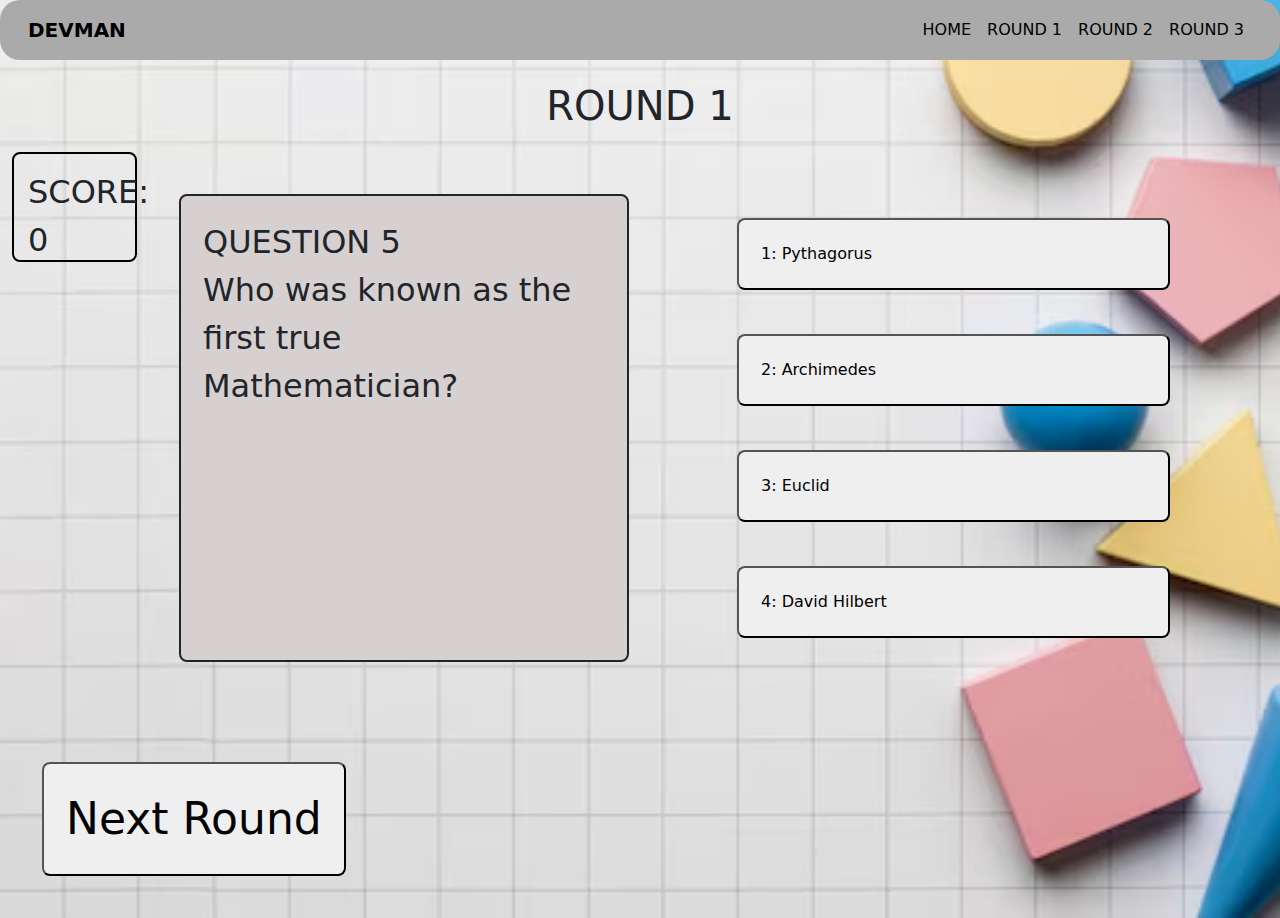
<file: index5.html>
<!DOCTYPE html>
<html lang="en">

<head>
    <meta charset="UTF-8">
    <meta name="viewport" content="width=device-width, initial-scale=1.0">
    
    <link href="https://cdn.jsdelivr.net/npm/bootstrap@5.3.0/dist/css/bootstrap.min.css" rel="stylesheet" />
  
    <script src="https://cdn.jsdelivr.net/npm/bootstrap@5.3.0/dist/js/bootstrap.bundle.min.js"></script>

    <link rel="stylesheet" href="style.css">
    <title>Document</title>
    
</head>

<body>
<nav class="navbar navbar-expand-lg bg-body-tertiary px-3">
    <div class="container-fluid">
        <a class="navbar-brand fw-bold" href="#">DEVMAN</a>
        <span class="navbar-text mx-3 fw-semibold"></span>
        <button class="navbar-toggler" type="button" data-bs-toggle="collapse" data-bs-target="#navbarSupportedContent"
            aria-controls="navbarSupportedContent" aria-expanded="false" aria-label="Toggle navigation">
            <span class="navbar-toggler-icon"></span>
        </button>
        <div class="collapse navbar-collapse" id="navbarSupportedContent">
            <ul class="navbar-nav ms-auto mb-2 mb-lg-0">
                <li class="nav-item">
                    <a class="nav-link" href="index.htm">HOME</a>
                </li>
                <li class="nav-item">
                    <a class="nav-link active" aria-current="page" href="que_1.html">ROUND 1</a>
                </li>
                <li class="nav-item">
                    <a class="nav-link" href="indexN.html">ROUND 2</a>
                </li>
                <li class="nav-item">
                    <a class="nav-link" href="round_3.html">ROUND 3</a>
                </li>

            </ul>
        </div>
    </div>
</nav>
    <div class="head">
        <h1>ROUND 1</h1>
    </div>
    <section id="q1">
        <div class="sc">
            <p>SCORE: <span id="countDisplay">0</span></p>
        </div>
        <div class="que">
            <div class="q1">QUESTION 5</div>
            <div class="qu">Who was known as the first true Mathematician?
               </div>
        </div>
        <div class="ans">
            <button onclick="hangecolor(this) ; incrementCount(); text();" id="one">1: Pythagorus </button>
            <button onclick="change(); text();" id="two">2: Archimedes</button>
            <button onclick="hange(); text();" id="three">3: Euclid</button>
            <button onclick="ange(); text();" id="four">4: David Hilbert</button>
        </div>
    </section>
    <div class="ex" id="ex">
        <p></p>
    </div>
    <section class="but">
        <button id="btn" onclick="saveScore()"><a href="indexN.html">Next Round</a></button>
        <br>

    </section>
    <script src="script2.js"></script>
    <script>function change() {
            document.getElementById("two").style.backgroundColor = "red";
            document.getElementById("one").style.backgroundColor = "green";
        }
        function hange() {
            document.getElementById("three").style.backgroundColor = "red";
            document.getElementById("one").style.backgroundColor = "green";
        }
        function ange() {
            document.getElementById("four").style.backgroundColor = "red";
            document.getElementById("one").style.backgroundColor = "green";
        }
    function text() {
        document.getElementById("ex").innerHTML = "EXPLAINATION:-Pythagoras of Samos (c. 570 BCE – c. 495 BCE) was an ancient Greek mathematician and philosopher best known for the Pythagorean Theorem, which states that in a right-angled triangle, the square of the hypotenuse is equal to the sum of the squares of the other two sides (a² + b² = c²). He founded a religious and mathematical school called the Pythagorean Brotherhood, which believed that numbers were the key to understanding the universe."
    }
        function hangecolor(event) {
            var color = "green";
            event.style.backgroundColor = color;
        }</script>
</body>

</html>
</file>
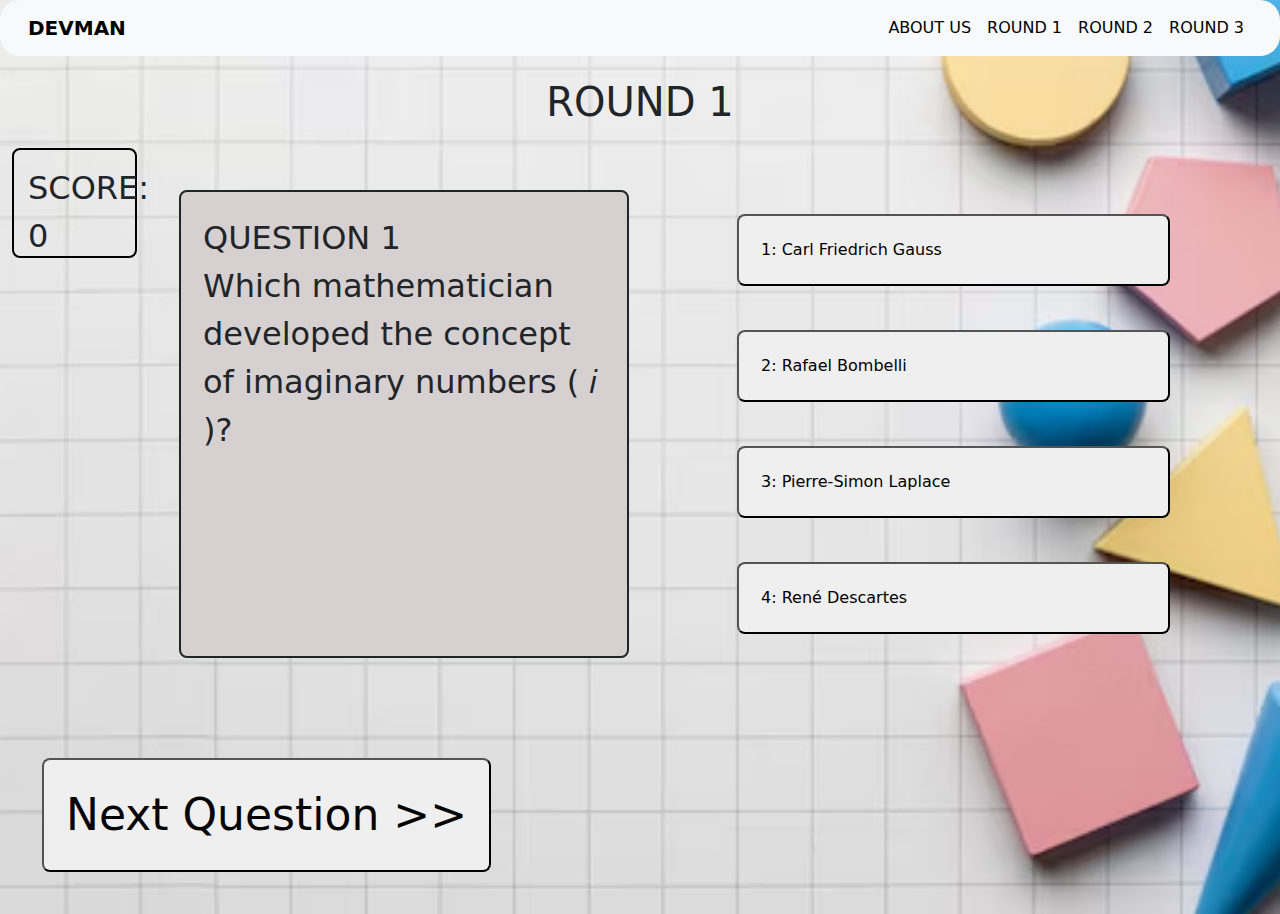
<file: que_1.html>
<!DOCTYPE html>
<html lang="en">
<head>
    <meta charset="UTF-8">
    <meta name="viewport" content="width=device-width, initial-scale=1.0">
    <link rel="stylesheet" href="style.css">
    <!-- Bootstrap 5 CSS -->
    <link href="https://cdn.jsdelivr.net/npm/bootstrap@5.3.0/dist/css/bootstrap.min.css" rel="stylesheet" />
    <!-- Bootstrap Bundle (JS + Popper.js) -->
    <script src="https://cdn.jsdelivr.net/npm/bootstrap@5.3.0/dist/js/bootstrap.bundle.min.js"></script>
    <title>Document</title>
    <style>

    </style>
</head>
<body>

    
   
    <nav class="navbar navbar-expand-lg bg-body-tertiary px-3">
        <div class="container-fluid">
            <a class="navbar-brand fw-bold" href="index.htm">DEVMAN</a>
            <span class="navbar-text mx-3 fw-semibold"></span>
    
            <button class="navbar-toggler" type="button" data-bs-toggle="collapse" data-bs-target="#navbarSupportedContent"
                aria-controls="navbarSupportedContent" aria-expanded="false" aria-label="Toggle navigation">
                <span class="navbar-toggler-icon"></span>
            </button>
    
            <div class="collapse navbar-collapse justify-content-end" id="navbarSupportedContent">
                <ul class="navbar-nav mb-2 mb-lg-0 d-flex align-items-center">
                    <li class="nav-item">
                        <a class="nav-link" href="aboutUs.htm"> ABOUT US </a>
                    </li>
                    <li class="nav-item">
                        <a class="nav-link" href="que_1.html"> ROUND 1 </a>
                    </li>
                    <li class="nav-item">
                        <a class="nav-link" href="indexN.html"> ROUND 2 </a>
                    </li>
                    <li class="nav-item">
                        <a class="nav-link" href="round_3.html"> ROUND 3 </a>
                    </li>
                </ul>
            </div>
        </div>
    </nav>

    <div class="head">
    <h1>ROUND 1</h1>
</div>
    <section id="q1">
        <div class="sc"><p>SCORE: <span id="countDisplay">0</span></p></div>
        <div class="que">
            <div class="q1">QUESTION 1</div>
           <div class="qu">Which mathematician developed the concept of imaginary numbers (
        𝑖
           )?
            </div>
        </div>
        <div class="ans">
        <button onclick="change() ; text();"  id="one">1: Carl Friedrich Gauss </button>
        <button onclick="hangecolor(this) ; incrementCount(); text();"   id="two">2: Rafael Bombelli</button>
        <button onclick="hange(); text();"  id="three">3: Pierre-Simon Laplace</button>
        <button onclick="ange(); text();"  id="four">4: René Descartes</button>
        </div>
    </section>
    <div class="ex" id="ex" >
         <p></p>
    </div>
    <section class="but">
        <button id="btn" onclick="nextQuestion('index3.html')">Next Question >></button>

    </section>
    <script src="script.js">
        
    </script>
    <script src="script2.js"></script>
</body>
</html>
</file>
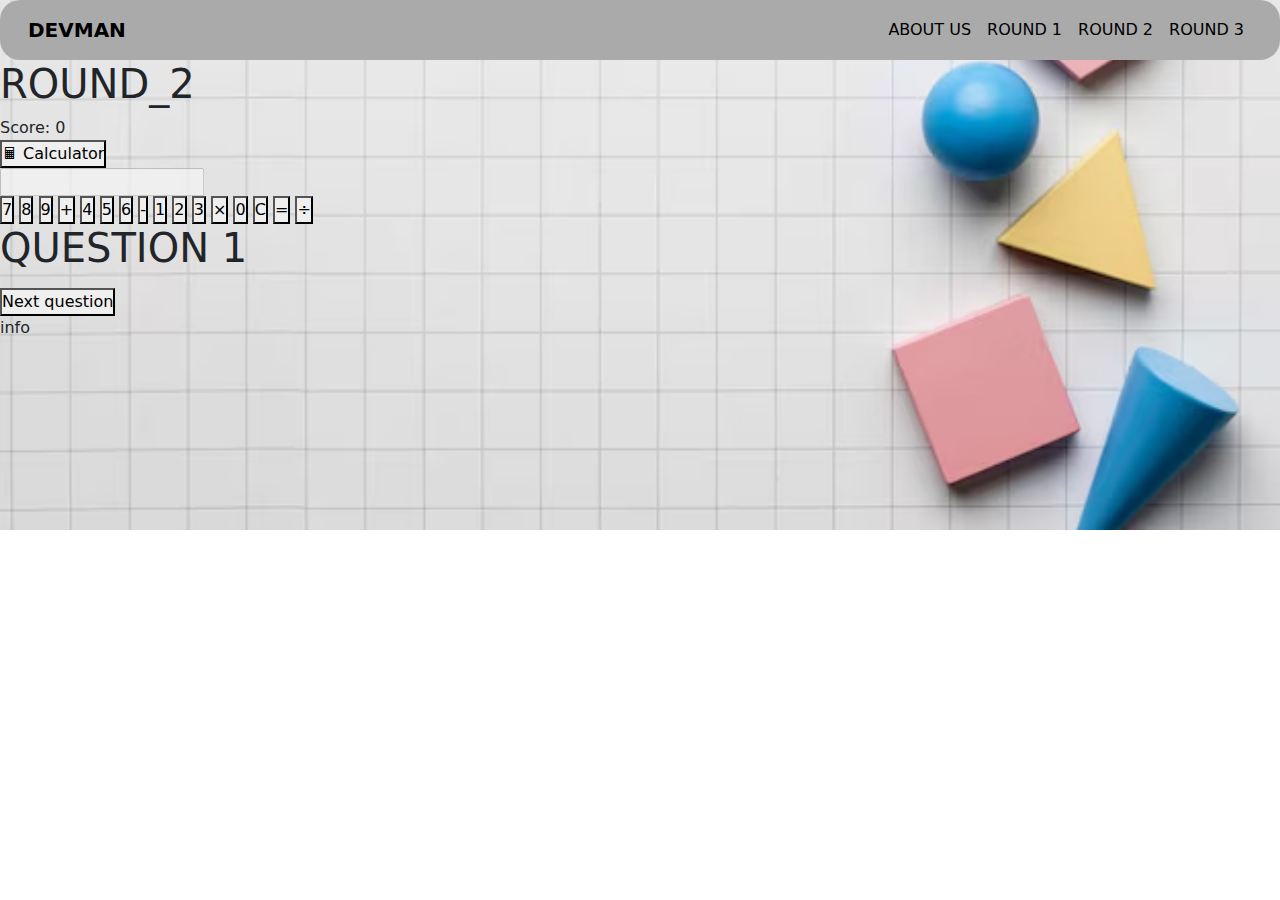
<file: round_2.html>
<!DOCTYPE html>
<html lang="en">
  <head>
    <meta charset="utf-8" />
    <meta name="viewport" content="width=device-width, initial-scale=1" />
    <!-- Bootstrap 5 CSS -->
    <link
      href="https://cdn.jsdelivr.net/npm/bootstrap@5.3.0/dist/css/bootstrap.min.css"
      rel="stylesheet"
    />
    <!-- Bootstrap Bundle (JS + Popper.js) -->
    <script src="https://cdn.jsdelivr.net/npm/bootstrap@5.3.0/dist/js/bootstrap.bundle.min.js"></script>
    <link rel="stylesheet" href="style.css" />
  </head>
  <body>

    <nav class="navbar navbar-expand-lg bg-body-tertiary px-3">
      <div class="container-fluid">
          <a class="navbar-brand fw-bold" href="index.htm">DEVMAN</a>
          <span class="navbar-text mx-3 fw-semibold"></span>
  
          <button class="navbar-toggler" type="button" data-bs-toggle="collapse" data-bs-target="#navbarSupportedContent"
              aria-controls="navbarSupportedContent" aria-expanded="false" aria-label="Toggle navigation">
              <span class="navbar-toggler-icon"></span>
          </button>
  
          <div class="collapse navbar-collapse justify-content-end" id="navbarSupportedContent">
              <ul class="navbar-nav mb-2 mb-lg-0 d-flex align-items-center">
                  <li class="nav-item">
                      <a class="nav-link" href="aboutUs.htm"> ABOUT US </a>
                  </li>
                  <li class="nav-item">
                      <a class="nav-link" href="que_1.html"> ROUND 1 </a>
                  </li>
                  <li class="nav-item">
                      <a class="nav-link" href="indexN.html"> ROUND 2 </a>
                  </li>
                  <li class="nav-item">
                      <a class="nav-link" href="round_3.html"> ROUND 3 </a>
                  </li>
              </ul>
          </div>
      </div>
  </nav>
  

    <h1 class="legends_quiz">ROUND_2</h1>

    <div class="box">
      <!-- score box -->
      <div class="score-box" id="scoreBox">Score: 0</div>

      <!-- New Calculator Button -->
      <button class="calc-btn" id="calcBtn">🖩 Calculator</button>

      <!-- Calculator Panel (Initially Hidden) -->
      <div class="calculator" id="calcPanel">
        <input type="text" id="calcScreen" disabled />
        <div class="calc-buttons">
          <button onclick="calcInput('7')">7</button>
          <button onclick="calcInput('8')">8</button>
          <button onclick="calcInput('9')">9</button>
          <button onclick="calcInput('+')">+</button>
          <button onclick="calcInput('4')">4</button>
          <button onclick="calcInput('5')">5</button>
          <button onclick="calcInput('6')">6</button>
          <button onclick="calcInput('-')">-</button>
          <button onclick="calcInput('1')">1</button>
          <button onclick="calcInput('2')">2</button>
          <button onclick="calcInput('3')">3</button>
          <button onclick="calcInput('*')">×</button>
          <button onclick="calcInput('0')">0</button>
          <button onclick="calcClear()">C</button>
          <button onclick="calcCalculate()">=</button>
          <button onclick="calcInput('/')">÷</button>
        </div>
      </div>

      <h1 class="question_Numb">QUESTION 1</h1>

      <p id="question" class="question_number"></p>
      <button id="next_1" class="next_1">Next question</button>

      <!--info box-->
      <div class="box_info" id="infoBox">info</div>

      <!--Expanded Box (Initially Hidden) -->
      <div class="expanded" id="popupBox" style="display: none">
        <h2>Game Rules: Math Operator Quiz 🎯</h2>
        <p>
          🔢 How to Play: Fill in the missing operators (+, -, ×, /) in two text
          boxes. Click Submit to check your answer. 🏆 Scoring: ✔️ +10 points
          for each correct answer. ❌ -5 points for each wrong answer. 🎯 Goal:
          Solve all questions and get the highest score! 🚀
        </p>
        <button class="close-btn" id="closeBtn">Close</button>
      </div>
    </div>

    <script src="script.js"></script>
  </body>
</html>
</file>
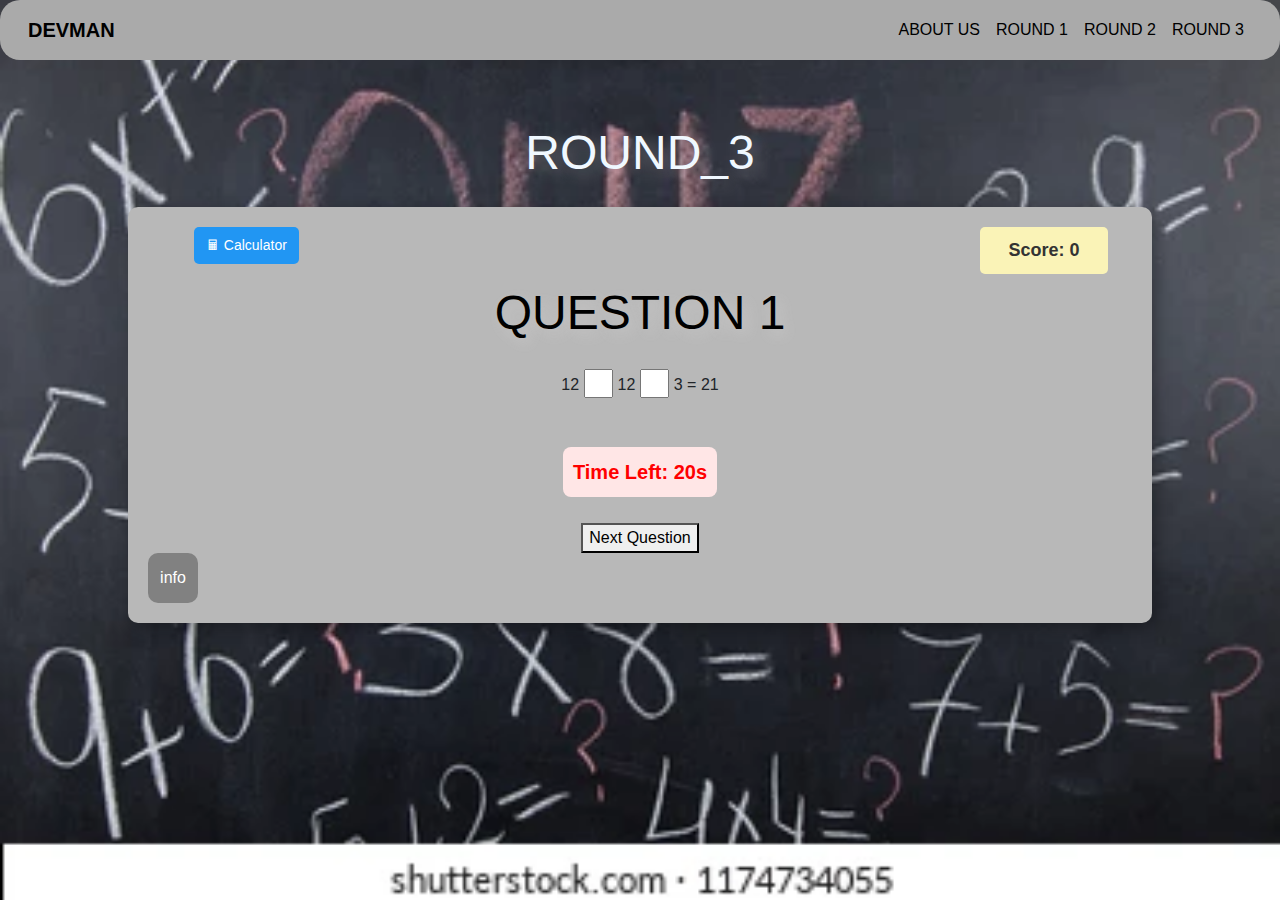
<file: round_3.html>
<!DOCTYPE html>
<html lang="en">
  <head>
    <meta charset="utf-8" />
    <meta name="viewport" content="width=device-width, initial-scale=1" />
    <!-- Bootstrap 5 CSS -->
    <link
      href="https://cdn.jsdelivr.net/npm/bootstrap@5.3.0/dist/css/bootstrap.min.css"
      rel="stylesheet"
    />
    <!-- Bootstrap Bundle (JS + Popper.js) -->
    <script src="https://cdn.jsdelivr.net/npm/bootstrap@5.3.0/dist/js/bootstrap.bundle.min.js"></script>
    <link rel="stylesheet" href="style_Aarush.css" />
    <style>
      body{
         background-image: url(resources/text-quiz-written-on-chalkboard-260nw-1174734055\ \(1\).webp);
  background-repeat: no-repeat;
 background-size: cover;
  background-position: center;
  height: 100vh;
      }
    </style>
  </head>
  <body>

    <nav class="navbar navbar-expand-lg bg-body-tertiary px-3">
      <div class="container-fluid">
          <a class="navbar-brand fw-bold" href="index.htm">DEVMAN</a>
          <span class="navbar-text mx-3 fw-semibold"></span>
  
          <button class="navbar-toggler" type="button" data-bs-toggle="collapse" data-bs-target="#navbarSupportedContent"
              aria-controls="navbarSupportedContent" aria-expanded="false" aria-label="Toggle navigation">
              <span class="navbar-toggler-icon"></span>
          </button>
  
          <div class="collapse navbar-collapse justify-content-end" id="navbarSupportedContent">
              <ul class="navbar-nav mb-2 mb-lg-0 d-flex align-items-center">
                  <li class="nav-item">
                      <a class="nav-link" href="aboutUs.htm"> ABOUT US </a>
                  </li>
                  <li class="nav-item">
                      <a class="nav-link" href="que_1.html"> ROUND 1 </a>
                  </li>
                  <li class="nav-item">
                      <a class="nav-link" href="indexN.html"> ROUND 2 </a>
                  </li>
                  <li class="nav-item">
                      <a class="nav-link" href="round_3.html"> ROUND 3 </a>
                  </li>
              </ul>
          </div>
      </div>
  </nav>
  
    <h1 class="legends_quiz" style="color: aliceblue;">ROUND_3</h1>

    <div class="box">
      <!-- score box -->
      <div class="score-box" id="scoreBox">Score: 0</div>

      <!-- New Calculator Button -->
      <button class="calc-btn" id="calcBtn">🖩 Calculator</button>

      <!-- Calculator Panel (Initially Hidden) -->
      <div class="calculator" id="calcPanel">
        <input type="text" id="calcScreen" disabled />
        <div class="calc-buttons">
          <button onclick="calcInput('7')">7</button>
          <button onclick="calcInput('8')">8</button>
          <button onclick="calcInput('9')">9</button>
          <button onclick="calcInput('+')">+</button>
          <button onclick="calcInput('4')">4</button>
          <button onclick="calcInput('5')">5</button>
          <button onclick="calcInput('6')">6</button>
          <button onclick="calcInput('-')">-</button>
          <button onclick="calcInput('1')">1</button>
          <button onclick="calcInput('2')">2</button>
          <button onclick="calcInput('3')">3</button>
          <button onclick="calcInput('*')">×</button>
          <button onclick="calcInput('0')">0</button>
          <button onclick="calcClear()">C</button>
          <button onclick="calcCalculate()">=</button>
          <button onclick="calcInput('/')">÷</button>
        </div>
      </div>
      <h1 class="question_Numb">QUESTION 1</h1>
<div id="question"></div>


      
      <div id="timer" class="timer">Time Left: 15s</div>


      <p id="question" class="question_number"></p>
<button id="next_1">Next Question</button>
      <!--info box-->
      <div class="box_info" id="infoBox">info</div>

      <!--Expanded Box (Initially Hidden) -->
      <div class="expanded" id="popupBox" style="display: none">
        <h2>Game Rules: Math Operator Quiz 🎯</h2>
        <p>
          🔢 How to Play:  <br>
          Fill in the missing operators (+, -, ×, /)  <br>
          in two text boxes. Click Submit to check your answer. <br>
          🏆 Scoring:  <br>
          ✔️ +10 points for each correct answer. <br>
          ❌ -5 points for each wrong answer. <br>
          🎯 Goal: Solve all questions and get the highest score! 🚀 <br>
        </p>
        <button class="close-btn" id="closeBtn">Close</button>
      </div>
    </div>

    <script src="script_Aarush.js"></script>
  </body>
</html>
</file>
<file: style_Aarush.css>
/* Background with radial gradient */
body {

    font-family: Arial, sans-serif;
    margin: 0;
    padding: 0;
}

/* Header styles */
h1 {
    color: rgb(0, 0, 0);
    text-align: center;
    margin-top: 5%;

    font-size: 3rem;
    font-family: 'Segoe UI', Tahoma, Geneva, Verdana, sans-serif;
    text-shadow: 5px 5px 15px rgba(247, 245, 245, 0.3);
}

h2 {
    color: rgb(0, 0, 0);
    text-align: left;
    font-size: 1.2rem;
    font-family: 'Segoe UI', Tahoma, Geneva, Verdana, sans-serif;
}

/* Navbar Styling */
.navbar {
    background-color: #aaaaaa !important;
    border-radius: 20px;
    /* Added missing 'px' */
    padding: 10px 20px;
}

/* Navbar Links */
.nav-link_active,
.nav-link {
    text-decoration: none;
    color: black !important;
    font-weight: 500;
    text-align: right;
    transition: color 0.3s ease-in-out;
}

.nav-link_active:hover,
.nav-link:hover {
    color: #555 !important;
}

/* Box Styling */
.box_index {
    background-color: #dbdbdb;
    padding: 20px;
    text-align: left;
    border-radius: 10px;
    margin: 2% auto;
    width: 80%;
    box-shadow: 5px 5px 15px rgba(0, 0, 0, 0.3);
    /* Fixed box-shadow */
}

.box {
    background-color: #B8B8B8;
    padding: 20px;
    text-align: center;
    border-radius: 10px;
    margin: 2% auto;
    width: 80%;
    box-shadow: 5px 5px 15px rgba(0, 0, 0, 0.3);
    /* Fixed box-shadow */
}

.scroll-section {
    opacity: 0;
    transform: translateY(50px);
    transition: opacity 0.8s ease-out, transform 0.8s ease-out;
}

.scroll-visible {
    opacity: 1;
    transform: translateY(0);
}

/* Quiz Button */
.quiz_button {
    display: block;
    /* Centering */
    margin: 20px auto;
    cursor: pointer;
    padding: 12px 24px;
    border: none;
    background-color: #666;
    color: white;
    font-size: 1.2rem;
    font-weight: bold;
    border-radius: 50px;
    /* More rounded button */
    transition: all 0.3s ease-in-out;
}

.quiz_button:hover {
    background-color: #aaaaaa;
    transform: scale(1.05);
}

.list {
    align-content: left;
}

.text_input {
    align-content: center;
}

#Q1B1,
#Q1B2 {
    width: 3%;
    height: 10%;
    font-size: 20px;
    text-align: center;
}

.question_text {
    margin-top: 0%;
    padding-top: 0%;
}

.question {
    padding-top: 10%;
}

/* info box */

/* 🔹 Small Box (Initial State) */
.box_info {
    width: 50px;
    height: 50px;
    background-color: #818181;
    color: white;
    display: flex;
    justify-content: center;
    align-items: center;
    cursor: pointer;
    border-radius: 10px;
    transition: all 0.3s ease-in-out;
}

/*  Expanded Box */
.expanded {
    width: 400px;
    height: 300px;
    position: fixed;
    top: 50%;
    left: 50%;
    transform: translate(-50%, -50%);
    background-color: white;
    box-shadow: 0px 5px 15px rgba(0, 0, 0, 0.2);
    border-radius: 10px;
    display: flex;
    flex-direction: column;
    align-items: center;
    justify-content: center;
    text-align: center;
    padding: 20px;
}

/*  Close Button */
.close-btn {
    margin-top: 15px;
    padding: 10px 15px;
    background-color: red;
    color: white;
    border: none;
    cursor: pointer;
    border-radius: 5px;
}

.score-box {
    position: absolute;
    width: 10%;
    background-color: #faf3b7;
    color: #333;
    padding: 10px 15px;
    font-size: 18px;
    font-weight: bold;
    border-radius: 5px;
    margin-left: 65%;
}

/* Calculator Button */
.calc-btn {
    top: 10px;
    margin-right: 80%;
    background-color: #2196F3;
    color: white;
    border: none;
    padding: 8px 12px;
    font-size: 14px;
    border-radius: 5px;
    cursor: pointer;
}

.calc-btn:hover {
    background-color: #0b7dda;
}

/* Calculator Panel */
.calculator {
    position: relative;
    top: 50px;
    right: 20px;
    width: 200px;
    padding: 10px;
    background-color: white;
    border: 2px solid #ddd;
    border-radius: 20px;
    box-shadow: 2px 2px 10px rgba(0, 0, 0, 0.1);
    display: none;
    margin-left: 2%;
}

#calcScreen {
    width: 100%;
    height: 30px;
    font-size: 16px;
    text-align: right;
    margin-bottom: 5px;
    border: 1px solid #ccc;
    padding: 5px;
}

.calc-buttons {
    display: grid;
    grid-template-columns: repeat(4, 1fr);
    gap: 5px;
    border-radius: 20%;
}

.calc-buttons button {
    width: 40px;
    height: 40px;
    font-size: 16px;
    background-color: #f1f1f1;
    border: 1px solid #ccc;
    cursor: pointer;
}

.calc-buttons button:hover {
    background-color: #ddd;
}


.question_Numb {
    margin-top: 0%;
    padding: 2%;
}

.next_1 {
    padding: 1%;
    margin-top: 5%;
    margin-bottom: 0%;
}

.container_about_us {
    display: flex;
    justify-content: center;
    /* Center the boxes */
    gap: 20px;
    /* Space between boxes */
    flex-wrap: wrap;
    /* Allow boxes to wrap in small screens */
    padding: 20px;
}

.box_end {
    width: 40%;
    height: 32%;
    background-color: lightblue;
    border-radius: 10px;
    text-align: center;
    padding: 20px;
    font-weight: bold;
    box-shadow: 5px 5px 10px rgba(0, 0, 0, 0.2);
}

.box_end:hover {
    transform: scale(1.05);
    transition: 0.4s ease-in-out;
    background-color: rgb(133, 196, 218);

}

.box_about_us {
    width: 30%;
    height: 50rem;
    background-color: lightblue;
    border-radius: 10px;
    text-align: center;
    padding: 20px;
    font-weight: bold;
    box-shadow: 5px 5px 10px rgba(0, 0, 0, 0.2);
}

.box_about_us:hover {
    transform: scale(1.05);
    transition: 0.4s ease-in-out;
    background-color: rgb(133, 196, 218);
}

/* Image styling */
.image {
    height: 40%;
    border-radius: 50%;
    display: block;
    margin: 0 auto; /* Centers the image */
}

/* Name styling */
.about_us-name {
    text-decoration: underline;
    text-decoration-style: solid;
}


.timer {
    font-size: 20px;
    font-weight: bold;
    color: red;
    background-color: #ffe6e6;
    padding: 10px;
    border-radius: 8px;
    display: inline-block;
    margin-bottom: 10px;
    margin-top: 5%;
}

.container_about_us {
    display: flex;
    justify-content: space-between; /* Align boxes in left-right-left order */
    gap: 20px;
    flex-wrap: wrap; /* Ensure responsiveness */
    padding: 20px;
    align-items: center;
    flex-direction: row;
}

.box_about_us {
    width: 30%;
    height: 50rem;
    background-color: lightblue;
    border-radius: 10px;
    text-align: center;
    padding: 20px;
    font-weight: bold;
    box-shadow: 5px 5px 10px rgba(0, 0, 0, 0.2);
    position: relative;
}

.box_about_us::after {
    content: "";
    position: absolute;
    width: 80%;
    height: 2px;
    background-color: black;
    left: 10%;
    bottom: -10px;
}

.box_about_us:last-child::after {
    display: none; /* Remove the line after the last box */
}

.box_about_us:nth-child(odd) {
    align-self: flex-start;
}

.box_about_us:nth-child(even) {
    align-self: flex-end;
}
</file>
<file: style.css>
*{
    margin: 0;
    padding: 0;
}
body {
    background-image: url('pics/top-view-geometric-forms-with-copy-space_23-2148830232.avif');
    background-size: cover;
    background-position: center;
    background-repeat: no-repeat;
}
/* .nav{
    border: 2px solid black;
    padding: 44px;
    background-color: rgb(214, 208, 208);
    display: flex;
        justify-content: space-around;
border-radius: 8px;
}
.nav h1{

    font-size: 44px;
} */
.logo{
    border: 2px solid black;
  width: 195px;
border-radius: 8px;
    text-align: center;
    font-size: 44px; 
}
.head{
    margin: 22px;
    text-align: center;
    font-size: 23px;
}
#q1{
    display: flex;
}
.que{
    border: 2px solid;
    width: 450px;
    padding: 22px;
    margin: 42px;
    font-size: 32px;
    background-color: rgb(214, 208, 208);
    border-radius: 8px;
}
.que h1{
    text-align: center;
    padding: 12px;
}
.que h3{
    padding: 22px;
}
.ans{
    display: flex;
    flex-direction:column;
    padding: 44px;
}
.ans button{
   border-radius: 8px;
    padding: 22px;
    margin: 22px;
    width: 433px;
  transition: .3s;
  text-align: start;
    
}
.ans button:hover{
    background-color: rgb(216, 214, 214);
}
.head h1{
    display: flex;
    justify-content: center;
}
.but button{
 margin: 42px;
 font-size: 44px;
border-radius: 8px;
color: rgb(4, 4, 4);
text-decoration: none;
 padding: 22px;
}
.but button a{
color: rgb(4, 4, 4);
    text-decoration: none;
}
.sc{
    border: 2px solid black;
    border-radius:8px ;
    width: 125px;
    height: 110px;
    padding: 14px;
    font-size: 32px;
    margin-left: 12px;
}
.ex{
font-size: 23px;


}
/* Navbar Styling */
.navbar {
    background-color: #aaaaaa !important;
    border-radius: 20px;
    /* Added missing 'px' */
    padding: 10px 20px;
}

/* Navbar Links */
.nav-link_active,
.nav-link {
    text-decoration: none;
    color: black !important;
    font-weight: 500;
    text-align: right;
    transition: color 0.3s ease-in-out;
}

.nav-link_active:hover,.nav-link:hover {
    color: #555 !important;
}
</file>
